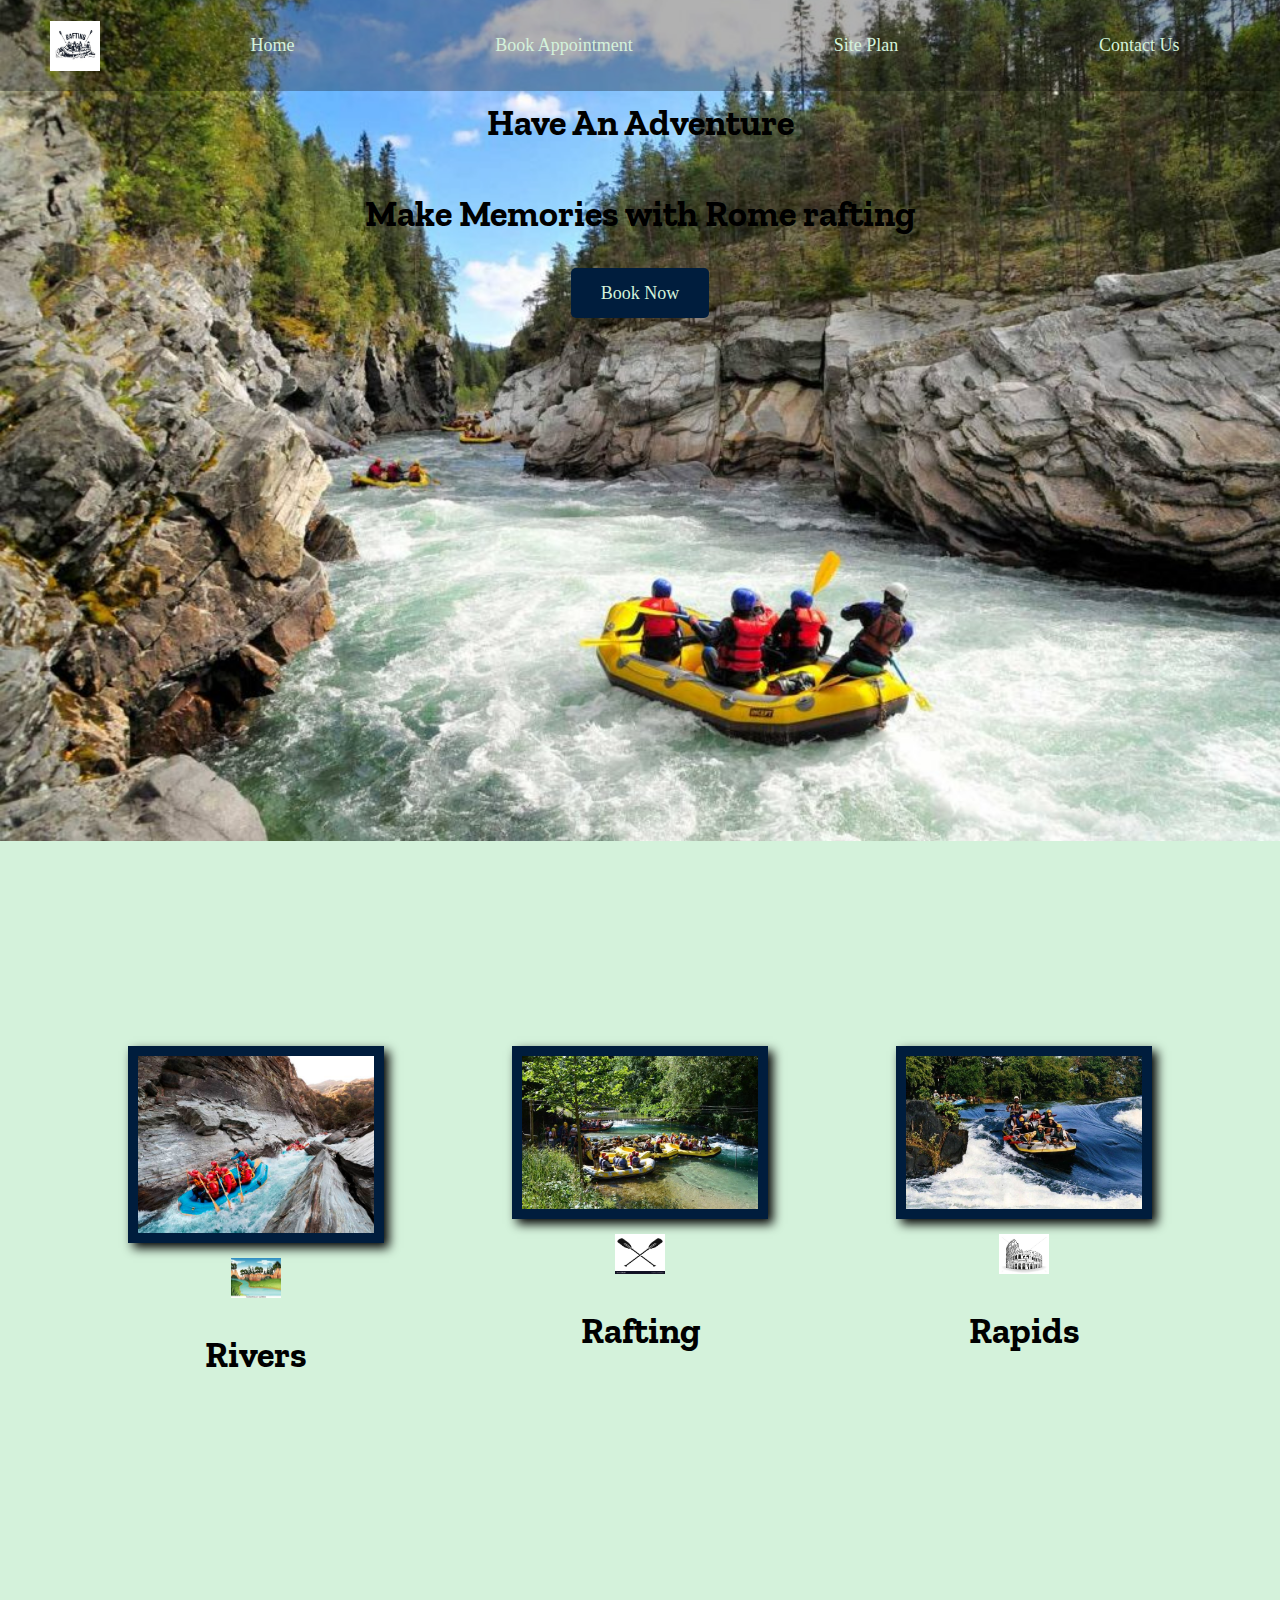
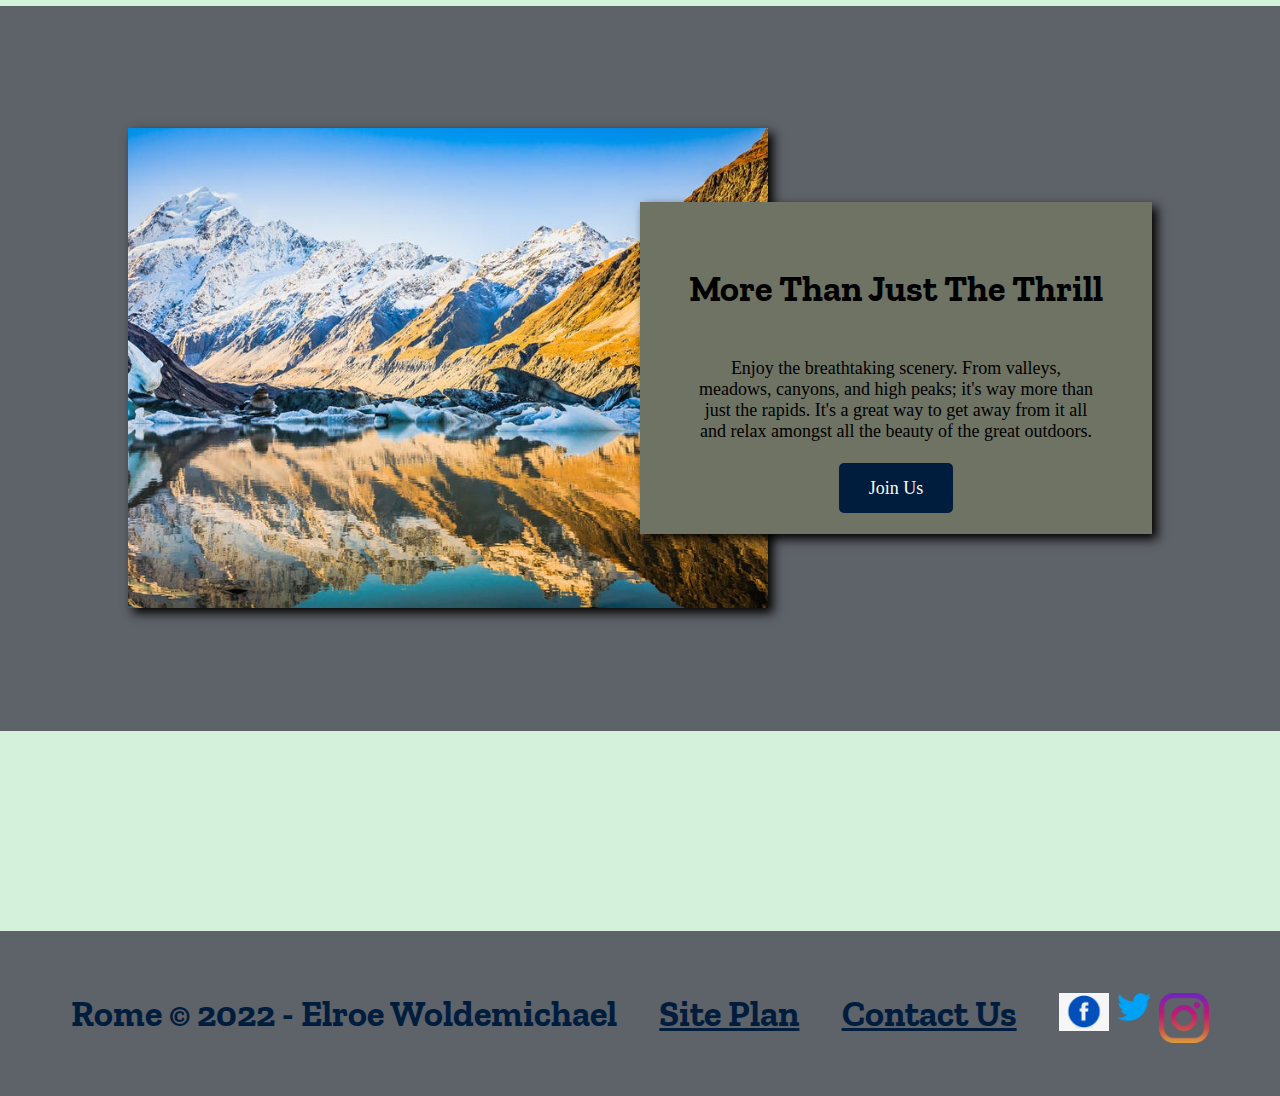
<file: wwr/index.html>
<!DOCTYPE html>
<html lang="en">
  <head>
    <meta charset="UTF-8" />
    <meta http-equiv="X-UA-Compatible" content="IE=edge" />
    <meta name="viewport" content="width=device-width, initial-scale=1.0" />
    <title>Rome</title>
    <link rel="stylesheet" href="styles/style.css" />
  </head>
  <body>
    <header>
      <a id="logo_link" href="index.html">
        <img class="logo" src="images/raftinglogo.png" alt="Rome Logo" />
      </a>
      <nav>
        <a href="index.html">Home</a>
        <a href="second.html">Book Appointment</a>
        <a href="site-plan-rafting.html">Site Plan</a>
        <a href="contactus.html">Contact Us</a>
      </nav>
    </header>
    <div id="hero">
      <div id="herobox">
        <img
          id="hero-img"
          src="images/hero1.png"
          alt="People enjoying white water rafting"
        />
      </div>
      <section id="hero-msg">
        <h1 class="home-title">Have An Adventure</h1>
        <h4>Make Memories with Rome rafting</h4>
        <div class="button-box">
          <a class="book" href="second.html">Book Now</a>
        </div>
      </section>
    </div>
    <main class="home-grid">
      <section class="rivers-card">
        <img
          class="card-img"
          src="images/Hero.png"
          alt="Rafting down a cliff"
        />
        <img class="icon" src="images/river.png" alt="river icon" />
        <h2>Rivers</h2>
      </section>
      <section class="camping-card">
        <img
          class="card-img"
          src="images/main.png"
          alt="Rafting in a peaceful rainforest"
        />
        <img class="icon" src="images/pad.png" alt="paddle icon" />
        <h2>Rafting</h2>
      </section>
      <section class="rapids-card">
        <img class="card-img" src="images/main1.png" alt="rafting boat" />
        <img class="icon" src="images/rome.png" alt="rome icon" />
        <h2>Rapids</h2>
      </section>
      <div id="background"></div>
      <img class="mountains" src="images/mountains.jpg" alt="Misty mountains" />
      <section class="msg">
        <h2>More Than Just The Thrill</h2>
        <p>
          Enjoy the breathtaking scenery. From valleys, meadows, canyons, and
          high peaks; it's way more than just the rapids. It's a great way to
          get away from it all and relax amongst all the beauty of the great
          outdoors.
        </p>
        <a class="join" href="rivers.html">Join Us</a>
      </section>
    </main>
    <footer>
      <h3>Rome &copy; 2022 - Elroe Woldemichael</h3>
      <h3><a href="site-plan-rafting.html">Site Plan</a></h3>
      <h3><a href="contactus.html">Contact Us</a></h3>
      <div class="social">
        <a href="https://facebook.com" target="_blank">
          <img src="images/facebook.png" alt="fb icon" />
        </a>
        <a href="https://twitter.com" target="_blank">
          <img src="images/twitter.png" alt="twitter icon" />
        </a>
        <a href="https://instagram.com" target="_blank">
          <img src="images/instagram.png" alt="instagram icon" />
        </a>
      </div>
    </footer>
  </body>
</html>
</file>
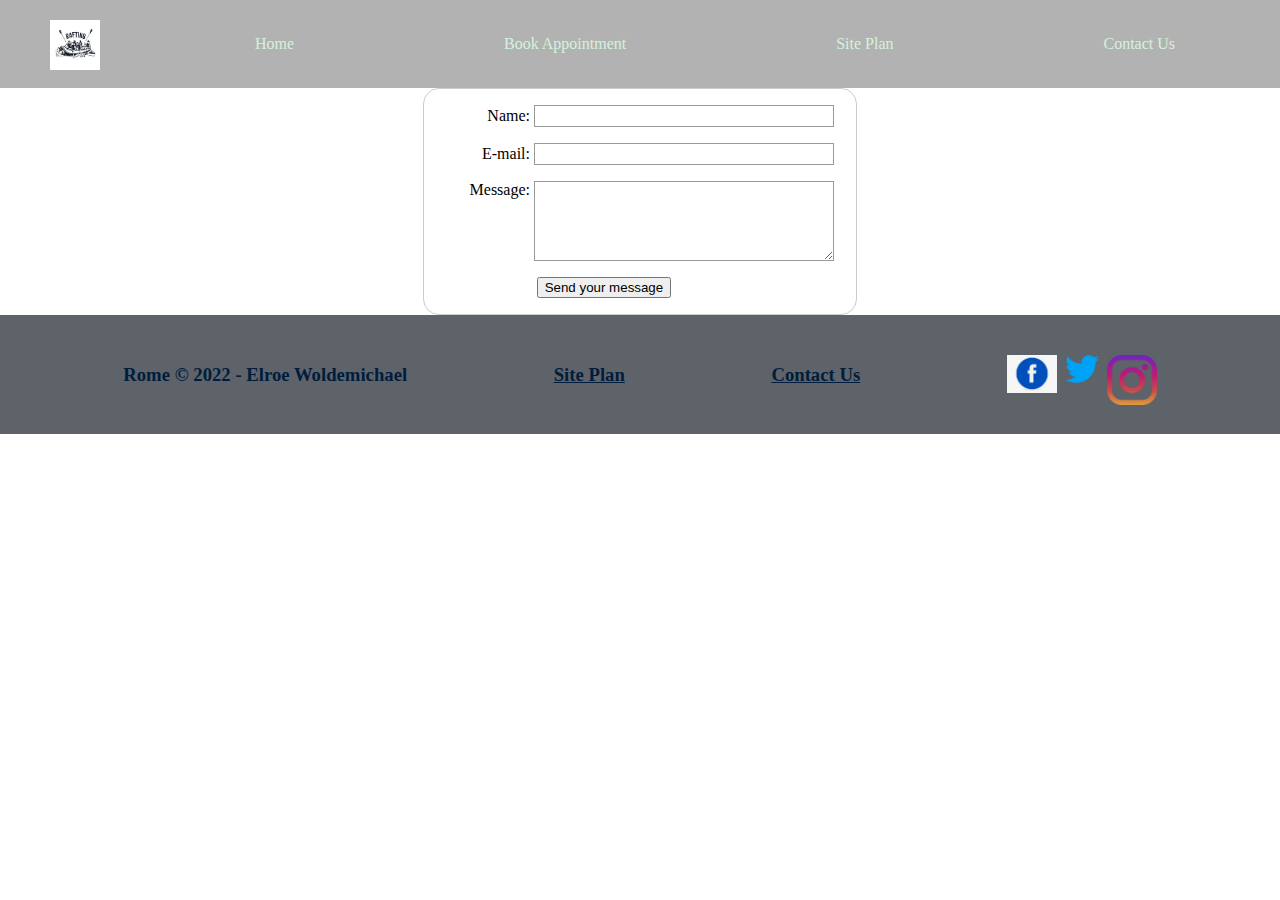
<file: wwr/contactus.html>
<!DOCTYPE html>
<html lang="en">
  <head>
    <meta charset="UTF-8" />
    <meta http-equiv="X-UA-Compatible" content="IE=edge" />
    <meta name="viewport" content="width=device-width, initial-scale=1.0" />
    <title>Contact Us</title>
    <link rel="stylesheet" href="styles/contact.css" />
  </head>
  <body>
    <header>
      <a id="logo_link" href="index.html">
        <img class="logo" src="images/raftinglogo.png" alt="Rome Logo" />
      </a>
      <nav>
        <a href="index.html">Home</a>
        <a href="second.html">Book Appointment</a>
        <a href="site-plan-rafting.html">Site Plan</a>
        <a href="contactus.html">Contact Us</a>
      </nav>
    </header>
    <main>
      <div id="feedback"></div>
      <form action="/my-handling-form-page" method="post">
        <ul>
          <li>
            <label for="name">Name:</label>
            <input type="text" id="name" name="user_name" />
          </li>
          <li>
            <label for="mail">E-mail:</label>
            <input type="email" id="mail" name="user_email" />
          </li>
          <li>
            <label for="msg">Message:</label>
            <textarea id="msg" name="user_message"></textarea>
          </li>

          <li class="button">
            <button type="submit">Send your message</button>
          </li>
        </ul>
      </form>
    </main>
    <footer>
      <h3>Rome &copy; 2022 - Elroe Woldemichael</h3>
      <h3><a href="site-plan-rafting.html">Site Plan</a></h3>
      <h3><a href="contactus.html">Contact Us</a></h3>
      <div class="social">
        <a href="https://facebook.com" target="_blank">
          <img src="images/facebook.png" alt="fb icon" />
        </a>
        <a href="https://twitter.com" target="_blank">
          <img src="images/twitter.png" alt="twitter icon" />
        </a>
        <a href="https://instagram.com" target="_blank">
          <img src="images/instagram.png" alt="instagram icon" />
        </a>
      </div>
    </footer>
    <script>
      // get the feedback div element so we can do something with it.
      const feedbackElement = document.getElementById("feedback");
      // get the form so we can read what was entered in it.
      const formElement = document.forms[0];
      // add a 'listener' to wait for a submission of our form. When that happens run the code below.
      formElement.addEventListener("submit", function (e) {
        // stop the form from doing the default action.
        e.preventDefault();
        // set the contents of our feedback element to a message letting the user know the form was submitted successfully. Notice that we pull the name that was entered in the form to personalize the message!
        feedbackElement.innerHTML =
          "Hello " +
          formElement.user_name.value +
          "! Thank you for your message. We will get back with you as soon as possible!";
        // make the feedback element visible.
        feedbackElement.style.display = "block";
        // add a class to move everything down so our message doesn't cover it.
        document.body.classList.toggle("moveDown");
      });
    </script>
  </body>
</html>
</file>
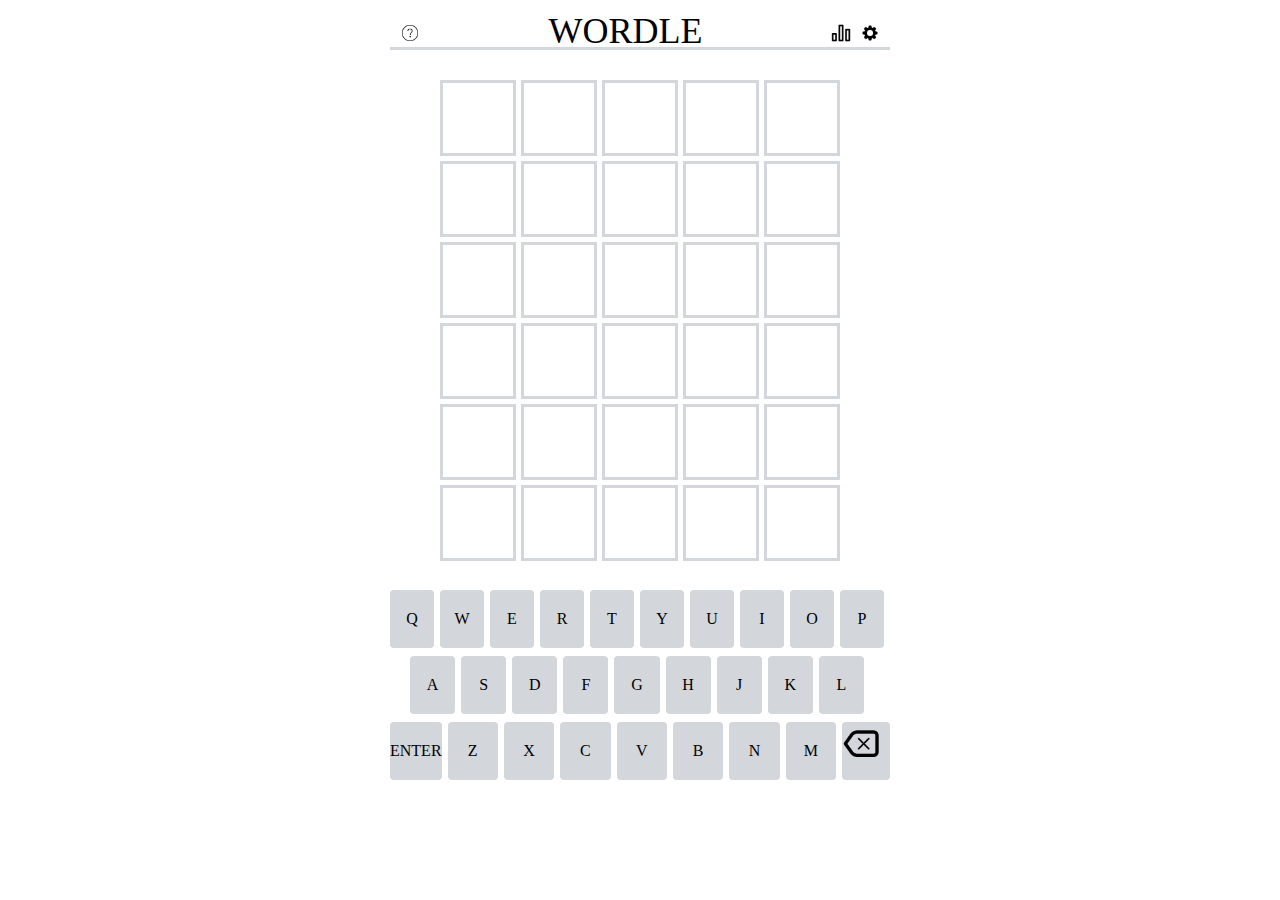
<file: wwr/extra.html>
<!DOCTYPE html>
<html lang="en">
  <head>
    <meta charset="UTF-8" />
    <meta http-equiv="X-UA-Compatible" content="IE=edge" />
    <meta name="viewport" content="width=device-width, initial-scale=1.0" />
    <title>Document</title>
    <link rel="stylesheet" href="extra.css" />
  </head>
  <body>
    <header>
      <div class="title">
        <div>
          <img src="help.png" width="20px" />
        </div>
        <div class="word"> WORDLE</div>
        <div>
          <img src="chart.png" width="20px" />
          <img src="gear.png" width="20px" />
        </div>
      </div>
    </header>   
    <main>
    <div id="bordercont">
      <div class="border">
        <div class="box"></div>
        <div class="box"></div>
        <div class="box"></div>
        <div class="box"></div>
        <div class="box"></div>
        <div class="box"></div>
        <div class="box"></div>
        <div class="box"></div>
        <div class="box"></div>
        <div class="box"></div>
        <div class="box"></div>
        <div class="box"></div>
        <div class="box"></div>
        <div class="box"></div>
        <div class="box"></div>
        <div class="box"></div>
        <div class="box"></div>
        <div class="box"></div>
        <div class="box"></div>
        <div class="box"></div>
        <div class="box"></div>
        <div class="box"></div>
        <div class="box"></div>
        <div class="box"></div>
        <div class="box"></div>
        <div class="box"></div>
        <div class="box"></div>
        <div class="box"></div>
        <div class="box"></div>
        <div class="box"></div>
      </div>
    </div>
      <div id="keyboard">
        <div class="keyrow">
          <div class="key">Q</div>
          <div class="key">W</div>
          <div class="key">E</div>
          <div class="key">R</div>
          <div class="key">T</div>
          <div class="key">Y</div>
          <div class="key">U</div>
          <div class="key">I</div>
          <div class="key">O</div>
          <div class="key">P</div>
        </div>
        <div class="keyrow half">
          <div class="short"></div>
          <div class="key">A</div>
          <div class="key">S</div>
          <div class="key">D</div>
          <div class="key">F</div>
          <div class="key">G</div>
          <div class="key">H</div>
          <div class="key">J</div>
          <div class="key">K</div>
          <div class="key">L</div>
          <div class="short"></div>
        </div>
        <div class="keyrow">
          <div class="key">ENTER</div>
          <div class="key">Z</div>
          <div class="key">X</div>
          <div class="key">C</div>
          <div class="key">V</div>
          <div class="key">B</div>
          <div class="key">N</div>
          <div class="key">M</div>
          <div class="backspace">
              <img src="backspace.png" width="40px" />
          </div>
        </div>
        </div>
      </div>
    </main>
  </body>
</html>
</file>
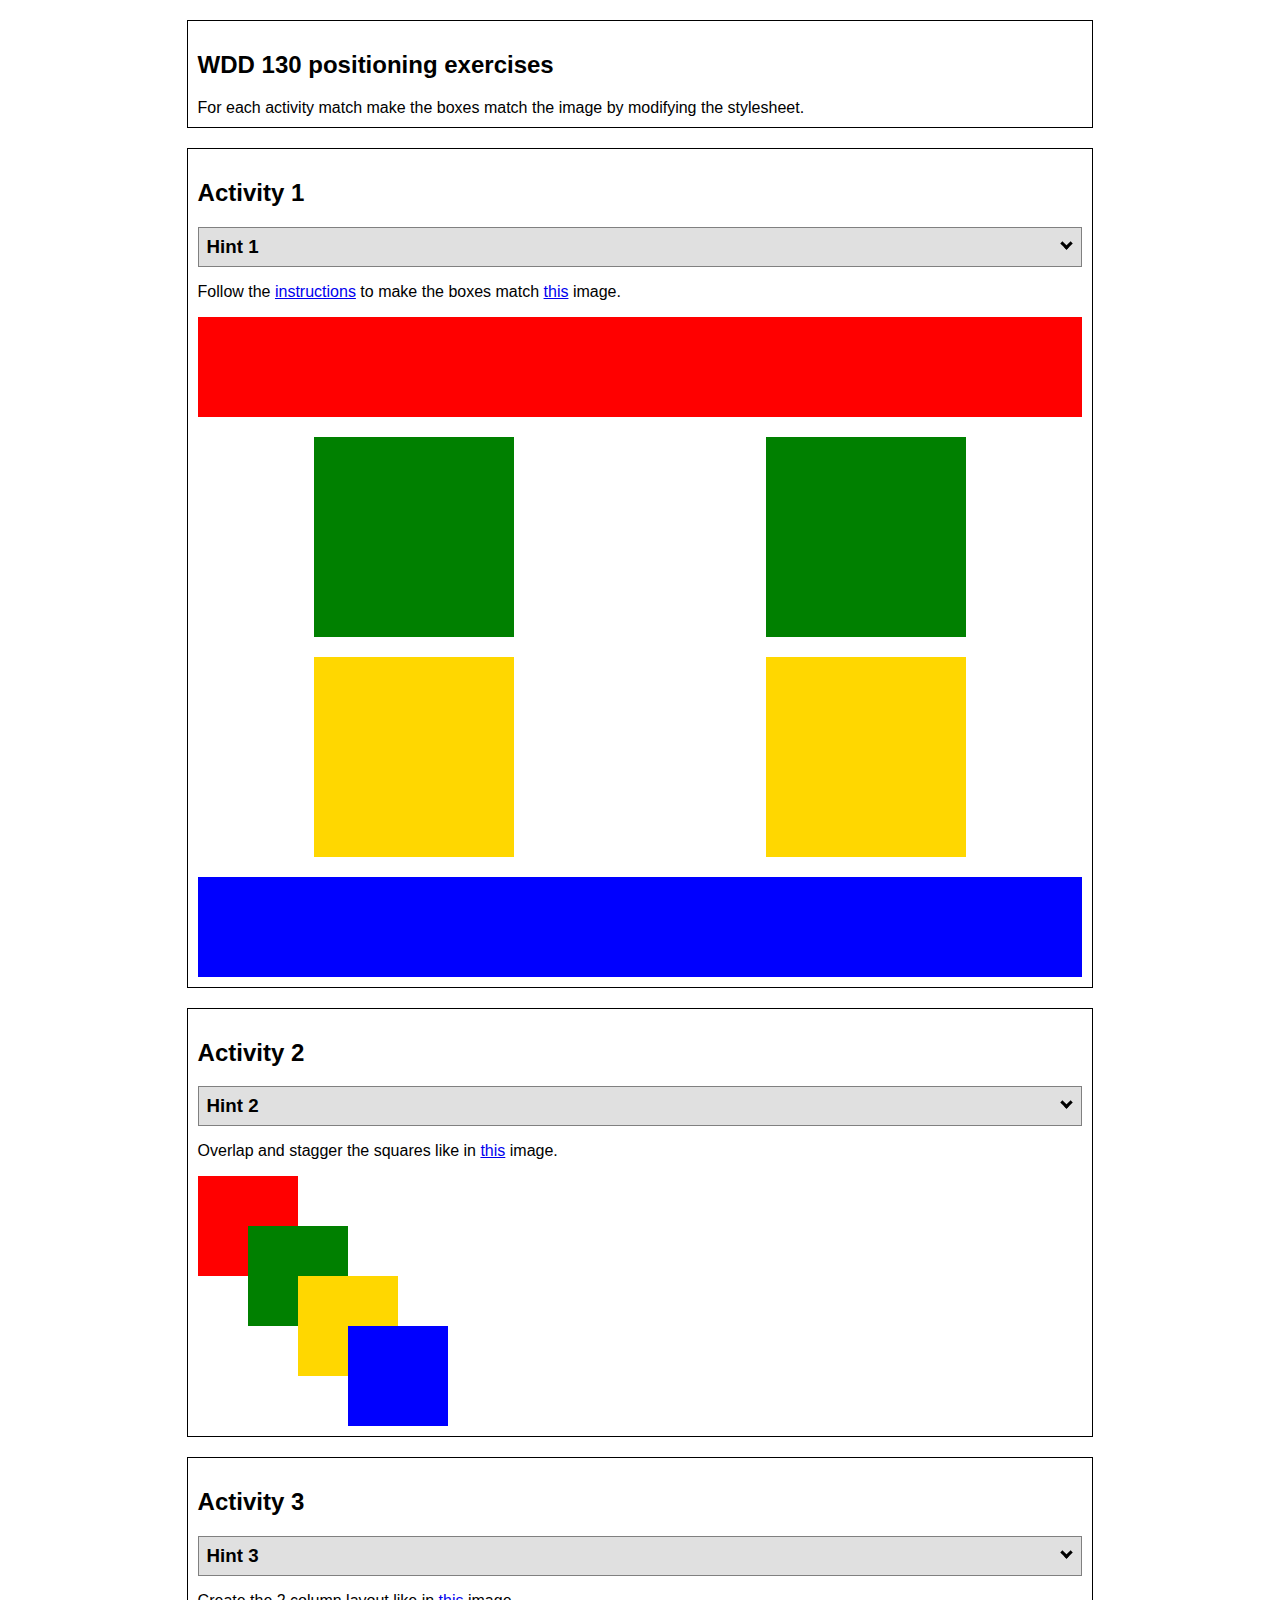
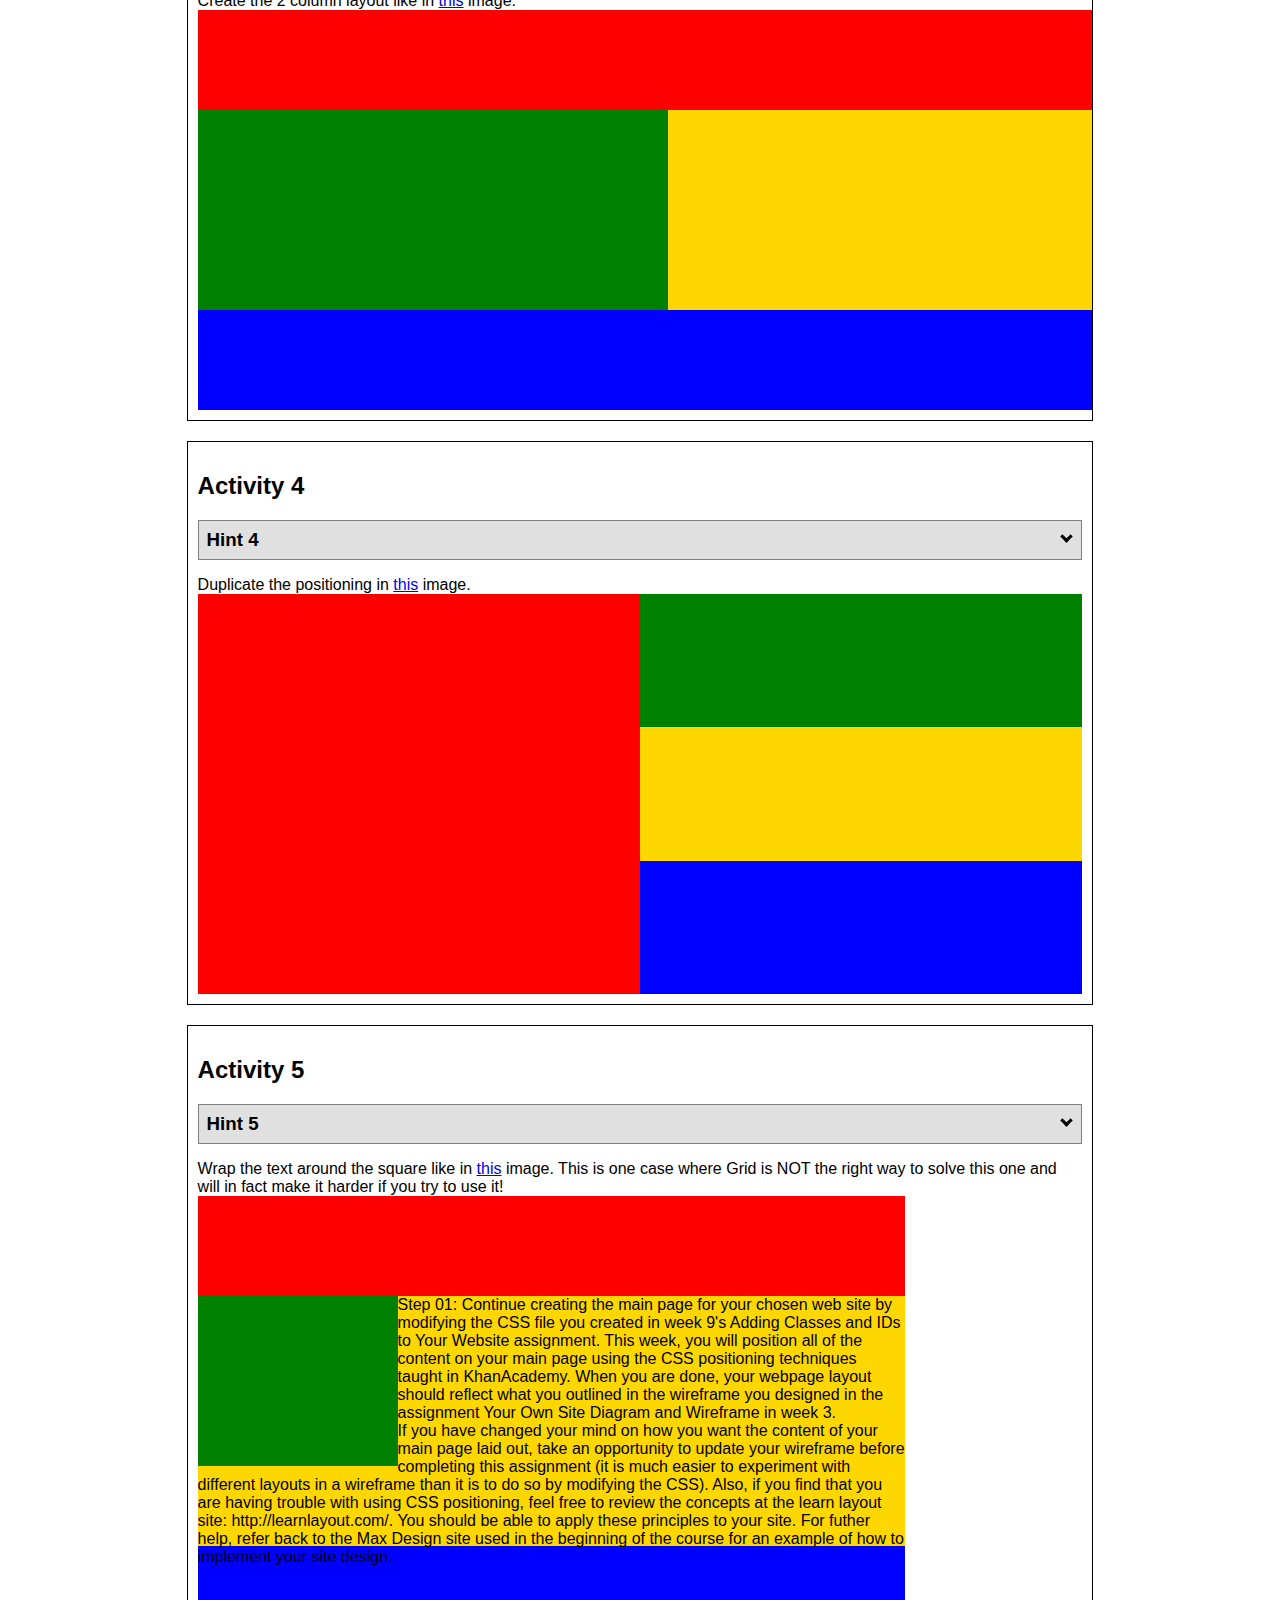
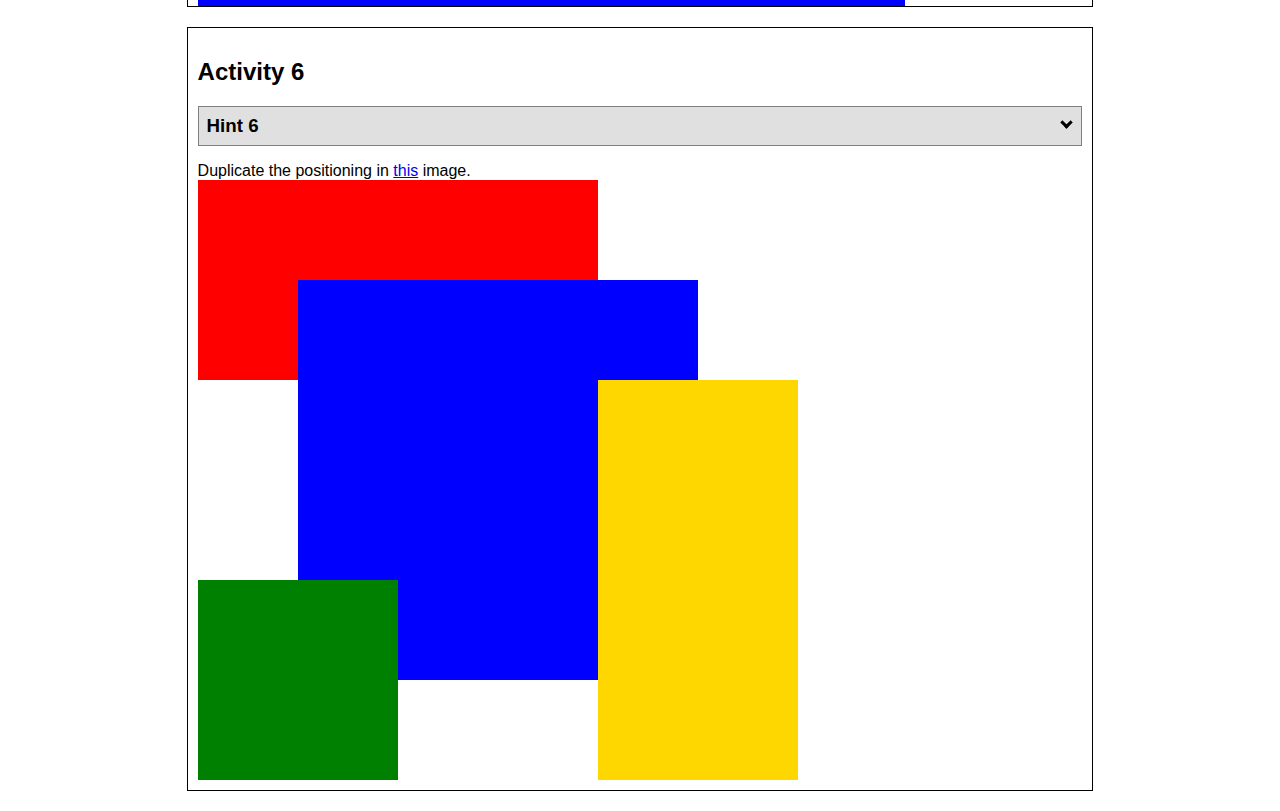
<file: wwr/positioning.html>
<!DOCTYPE html>
<html lang="en">
  <head>
    <!-- HTML - Name: positioning.html -->
    <title>Positioning Activity</title>
    <link rel="stylesheet" type="text/css" href="positionstyles.css" />
  </head>
  <body>
    <div class="activity">
      <h2>WDD 130 positioning exercises</h2>
      For each activity match make the boxes match the image by modifying the
      stylesheet.
    </div>
    <div class="activity">
      <h2>Activity 1</h2>
      <section class="hint">
        <input type="checkbox" /><i></i>
        <h3>Hint 1</h3>
        <div>
          <p>
            Check out the
            <a
              href="https://byui-wdd.github.io/wdd130/activities/w06-css-positioning.html"
              target="_blank"
              >activity instructions</a
            >
            in Ilearn!
          </p>
        </div>
      </section>
      <p>
        Follow the
        <a
          href="https://byui-wdd.github.io/wdd130/activities/w06-css-positioning.html"
          target="_blank"
          >instructions</a
        >
        to make the boxes match
        <a
          href="https://byui-wdd.github.io/wdd130/images/example1.png"
          target="_blank"
          >this</a
        >
        image.
      </p>
      <div class="content1">
        <div class="red1"></div>
        <div class="green1"></div>
        <div class="green1"></div>
        <div class="yellow1"></div>
        <div class="yellow1"></div>
        <div class="blue1"></div>
      </div>
    </div>
    <div class="activity">
      <h2>Activity 2</h2>
      <section class="hint">
        <input type="checkbox" />
        <h3>Hint 2</h3>
        <i></i>
        <div>
          <p>
            Remember that the best way to shift elements around slightly on the
            page is with Margins. You could also use Grid. Either would work for
            this. If you choose margin, you can use a <em>negative</em> margin.
            (ie margin-top: -20px;)
          </p>
          <h4>Properties used:</h4>
          <ul>
            <li>margin-top, margin-left</li>
            <li>...or...</li>
            <li>grid-template-columns: 50px 50px 50px 50px 50px</li>
          </ul>
        </div>
      </section>
      <p>
        Overlap and stagger the squares like in
        <a
          href="https://byui-wdd.github.io/wdd130/images/example2.png"
          target="_blank"
          >this</a
        >
        image.
      </p>
      <div class="content2">
        <div class="red2"></div>
        <div class="green2"></div>
        <div class="yellow2"></div>
        <div class="blue2"></div>
      </div>
    </div>
    <div class="activity">
      <h2>Activity 3</h2>
      <section class="hint">
        <input type="checkbox" />
        <h3>Hint 3</h3>
        <i></i>
        <div>
          <p>
            This one is going to be best solved with CSS Grid. Remember to make
            the boxes the right width first...then start moving them around.
          </p>
          <h4>Properties used:</h4>
          <ul>
            <li>display:grid;</li>
            <li>grid-template-columns:</li>
            <li>grid-column-gap:</li>
            <li>grid-column:</li>
          </ul>
        </div>
      </section>
      Create the 2 column layout like in
      <a
        href="https://byui-wdd.github.io/wdd130/images/example3.png"
        target="_blank"
        >this</a
      >
      image.
      <div class="content3">
        <div class="red3"></div>
        <div class="green3"></div>
        <div class="yellow3"></div>
        <div class="blue3"></div>
      </div>
    </div>
    <div class="activity">
      <h2>Activity 4</h2>
      <section class="hint">
        <input type="checkbox" />
        <h3>Hint 4</h3>
        <i></i>
        <div>
          <p>
            For the others we have been primarily concerned with width. For this
            one you will need to adjust height as well.
          </p>
          <h4>Properties used:</h4>
          <ul>
            <li>display:grid;</li>
            <li>grid-template-columns:</li>
            <li>grid-row:</li>
          </ul>
        </div>
      </section>
      Duplicate the positioning in
      <a
        href="https://byui-wdd.github.io/wdd130/images/example4.png"
        target="_blank"
        >this</a
      >
      image.
      <div class="content4">
        <div class="red4"></div>
        <div class="green4"></div>
        <div class="yellow4"></div>
        <div class="blue4"></div>
      </div>
    </div>

    <div class="activity">
      <h2>Activity 5</h2>
      <section class="hint">
        <input type="checkbox" />
        <h3>Hint 5</h3>
        <i></i>
        <div>
          <p>
            Grid is <strong>not</strong> the right way to do this. In fact there
            is only one way to really do that...and that is with float. Remember
            that we float the thing we want the text to wrap around. Also
            remember to start by making all the shapes the right size and shape.
          </p>
          <h4>Properties used:</h4>
          <ul>
            <li>float: left;</li>
          </ul>
        </div>
      </section>
      Wrap the text around the square like in
      <a
        href="https://byui-wdd.github.io/wdd130/images/example5.png"
        target="_blank"
        >this</a
      >
      image. This is one case where Grid is NOT the right way to solve this one
      and will in fact make it harder if you try to use it!
      <div class="content5">
        <div class="red5"></div>
        <div class="green5"></div>
        <div class="yellow5">
          Step 01: Continue creating the main page for your chosen web site by
          modifying the CSS file you created in week 9's Adding Classes and IDs
          to Your Website assignment. This week, you will position all of the
          content on your main page using the CSS positioning techniques taught
          in KhanAcademy. When you are done, your webpage layout should reflect
          what you outlined in the wireframe you designed in the assignment Your
          Own Site Diagram and Wireframe in week 3. <br />
          If you have changed your mind on how you want the content of your main
          page laid out, take an opportunity to update your wireframe before
          completing this assignment (it is much easier to experiment with
          different layouts in a wireframe than it is to do so by modifying the
          CSS). Also, if you find that you are having trouble with using CSS
          positioning, feel free to review the concepts at the learn layout
          site: http://learnlayout.com/. You should be able to apply these
          principles to your site. For futher help, refer back to the Max Design
          site used in the beginning of the course for an example of how to
          implement your site design.
        </div>
        <div class="blue5"></div>
      </div>
    </div>
    <div class="activity">
      <h2>Activity 6</h2>
      <section class="hint">
        <input type="checkbox" />
        <h3>Hint 6</h3>
        <i></i>
        <div>
          <p>
            This one is all about visualizing the grid behind the layout. If you
            are having a hard time doing that first: all the sizes are even
            multiples of 100, and second here is another example with the lines
            drawn:
            <a
              href="https://byui-wdd.github.io/wdd130/images/example6-hint.png"
              target="_blank"
              >example 6 with lines</a
            >. For this one you will find it easiest if you use px for the
            column width. You can also use <kbd>z-index</kbd> to control the
            element layering.
          </p>
          <h4>Properties used:</h4>
          <ul>
            <li>display:grid;</li>
            <li>grid-template-columns:</li>
            <li>grid-column:</li>
            <li>grid-row:</li>
            <li>
              <a
                href="https://www.w3schools.com/cssref/pr_pos_z-index.asp"
                target="_blank"
                >z-index:</a
              >
            </li>
          </ul>
        </div>
      </section>
      Duplicate the positioning in
      <a
        href="https://byui-wdd.github.io/wdd130/images/example6.png"
        target="_blank"
        >this</a
      >
      image.
      <div class="content6">
        <div class="red6"></div>
        <div class="green6"></div>
        <div class="yellow6"></div>
        <div class="blue6"></div>
      </div>
    </div>
  </body>
</html>
</file>
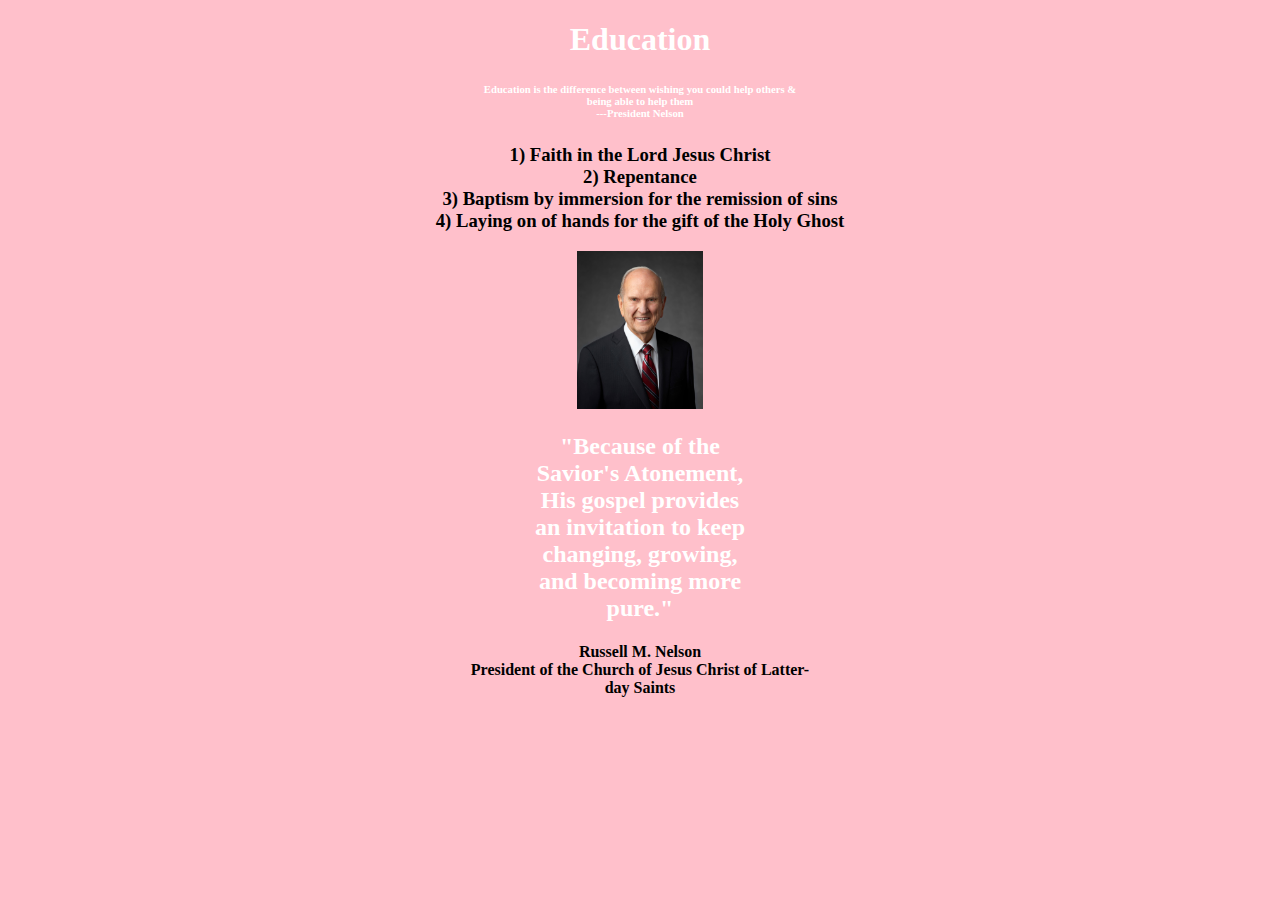
<file: wwr/russell.html>
<!DOCTYPE html>
<html lang="en">
  <head>
    <meta charset="UTF-8" />
    <meta http-equiv="X-UA-Compatible" content="IE=edge" />
    <meta name="viewport" content="width=device-width, initial-scale=1.0" />
    <title>Document</title>
    <link rel="stylesheet" href="russell.css" />
  </head>
  <body width: 600px>
    <h1>Education</h1>
    <h6>
      Education is the difference between wishing you could help others &<br />
      being able to help them <br />---President Nelson
    </h6>
    <h3>
      1) Faith in the Lord Jesus Christ <br />2) Repentance <br />3) Baptism by
      immersion for the remission of sins <br />4) Laying on of hands for the
      gift of the Holy Ghost
    </h3>
    <img src="images/Russell.png" width="10%" />
    <h2>
      "Because of the <br />Savior's Atonement,<br />
      His gospel provides <br />an invitation to keep<br />
      changing, growing, <br />and becoming more<br />
      pure."
    </h2>
    <h4>
      Russell M. Nelson<br />
      President of the Church of Jesus Christ of Latter-<br />day Saints
    </h4>
  </body>
</html>
</file>
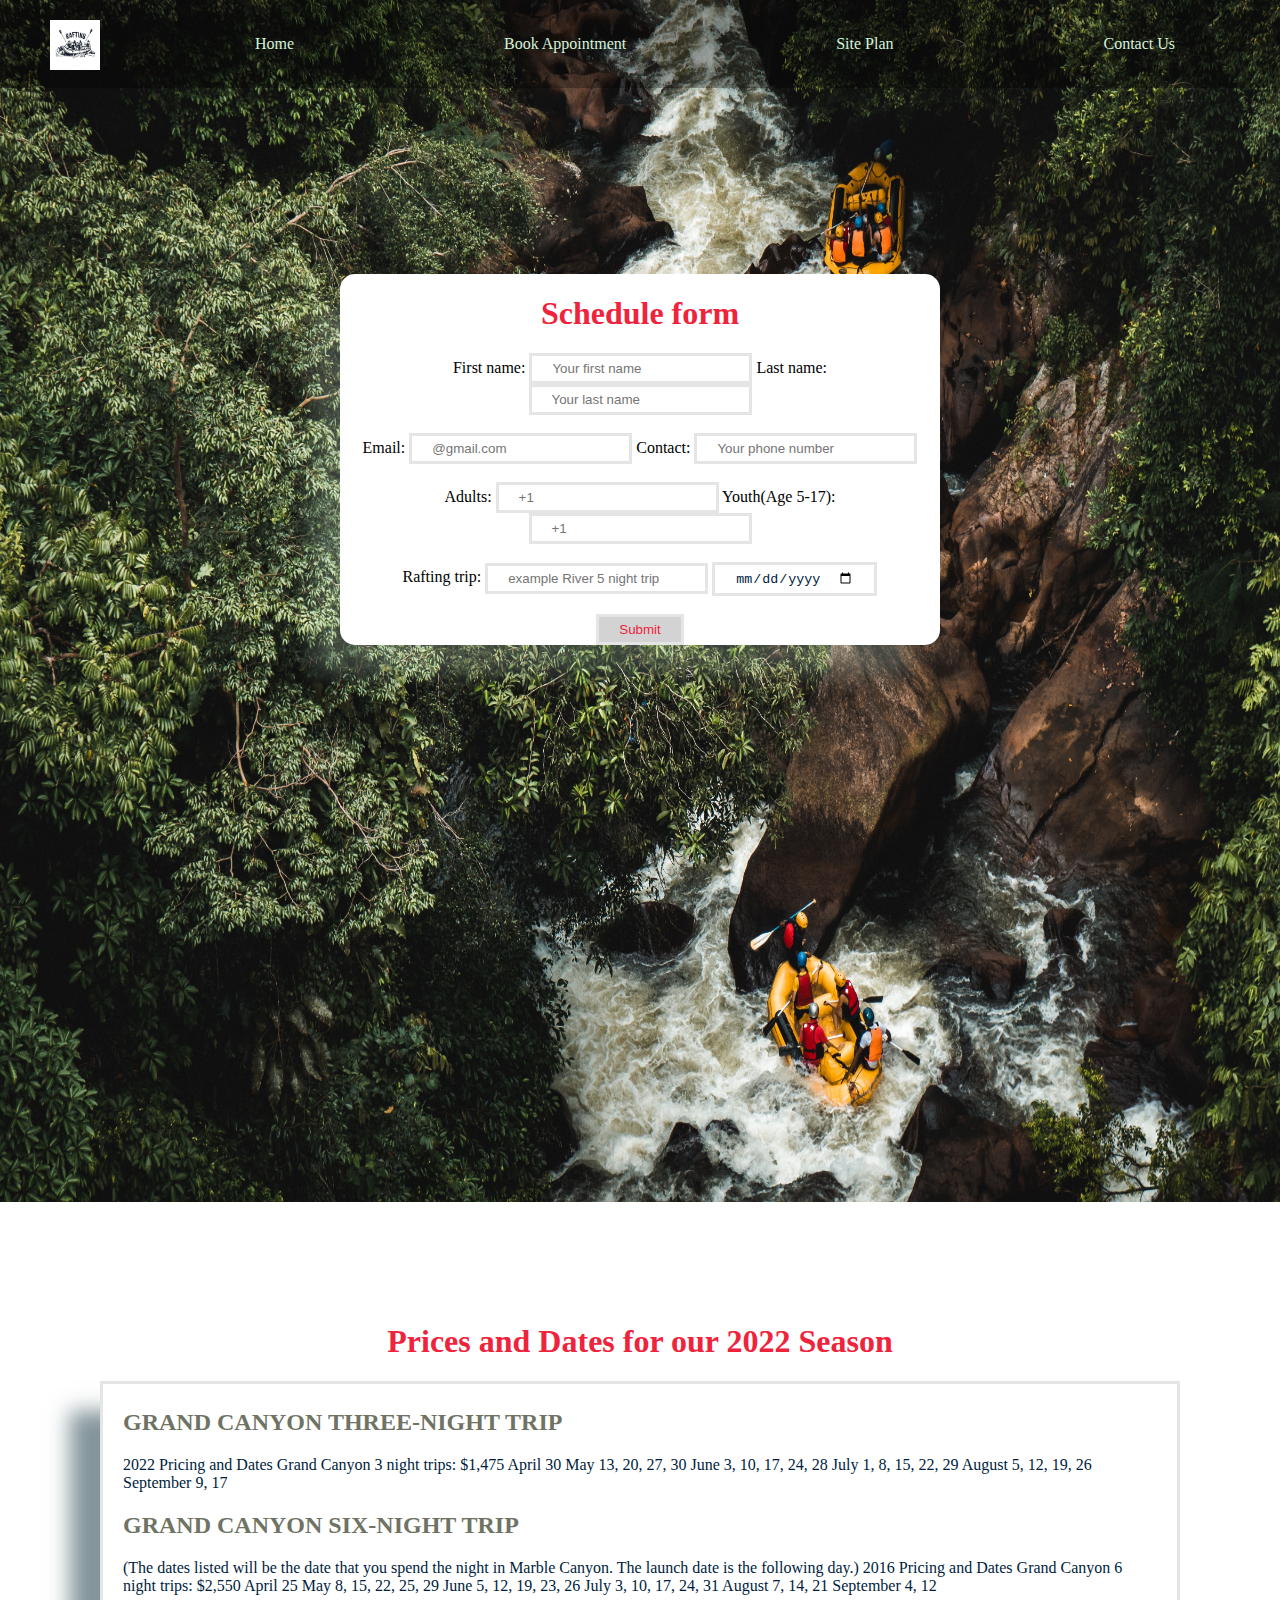
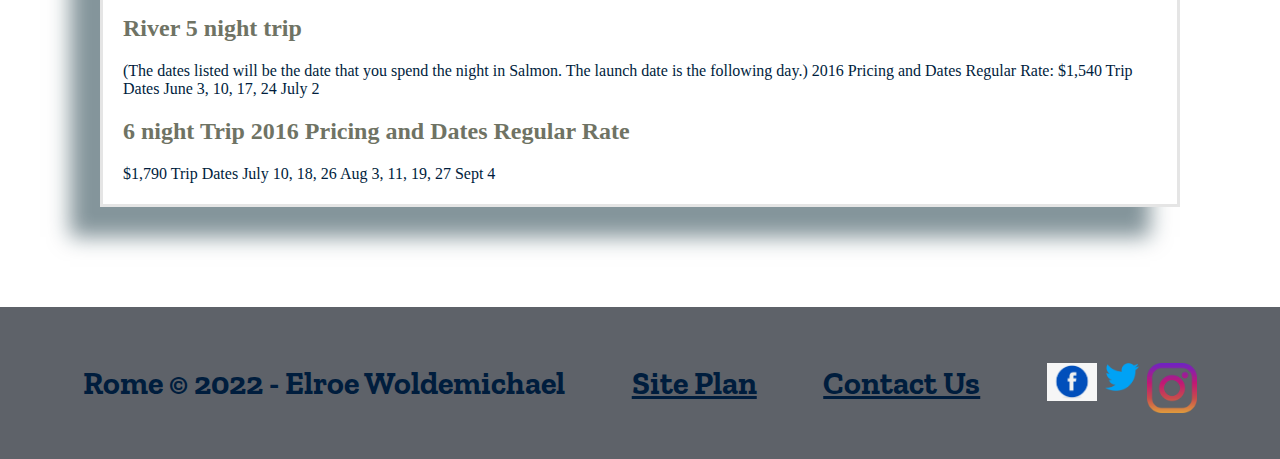
<file: wwr/second.html>
<!DOCTYPE html>
<html lang="en">
  <head>
    <meta charset="UTF-8" />
    <meta http-equiv="X-UA-Compatible" content="IE=edge" />
    <meta name="viewport" content="width=device-width, initial-scale=1.0" />
    <title>Rome</title>
    <link rel="stylesheet" href="styles/second.css" />
  </head>
  <body>
    <header>
      <a id="logo_link" href="index.html">
        <img class="logo" src="images/raftinglogo.png" alt="Rome Logo" />
      </a>
      <nav>
        <a href="index.html">Home</a>
        <a href="second.html">Book Appointment</a>
        <a href="site-plan-rafting.html">Site Plan</a>
        <a href="contactus.html">Contact Us</a>
      </nav>
    </header>
    <div id="content">
      <div id="hero">
        <div id="herobox">
          <img
            id="frontimg"
            src="images/newraft.jpg"
            alt="People enjoying rafting"
          />
        </div>
      </div>
      <div class="schedule">
        <div id="background">
          <h1>Schedule form</h1>

          <form id="info" action="index.html">
            <label class="letter">First name:</label>
            <input
              type="text"
              placeholder="Your first name"
              class="box"
              name="fname"
            />
            <label class="letter">Last name:</label>
            <input
              type="text"
              class="box"
              placeholder="Your last name"
              name="lname"
            /><br /><br />
            <label class="letter">Email:</label>
            <input
              type="text"
              class="box"
              placeholder="@gmail.com"
              name="email"
            />
            <label class="letter">Contact:</label>
            <input
              type="tel"
              class="box"
              placeholder="Your phone number"
              name="number"
            /><br /><br />
            <label class="letter">Adults:</label>
            <input type="number" class="box" placeholder="+1" name="adults" />
            <label class="letter">Youth(Age 5-17):</label>
            <input
              type="number"
              class="box"
              placeholder="+1"
              name="child"
            /><br /><br />
            <label class="letter"></label>
            <label class="letter">Rafting trip:</label>
            <input
              type="text"
              class="box"
              placeholder="example River 5 night trip"
              name="trip"
            />
            <input type="date" class="box" name="date" />
            <br /><br />
            <input type="submit" class="button" value="Submit" />
          </form>
        </div>
      </div>
    </div>
    <div id="note">
      <h1>Prices and Dates for our 2022 Season</h1>
      <div class="detail">
        <h2>GRAND CANYON THREE-NIGHT TRIP</h2>
        <p>
          2022 Pricing and Dates Grand Canyon 3 night trips: $1,475 April 30 May
          13, 20, 27, 30 June 3, 10, 17, 24, 28 July 1, 8, 15, 22, 29 August 5,
          12, 19, 26 September 9, 17
        </p>
        <h2>GRAND CANYON SIX-NIGHT TRIP</h2>
        <p>
          (The dates listed will be the date that you spend the night in Marble
          Canyon. The launch date is the following day.) 2016 Pricing and Dates
          Grand Canyon 6 night trips: $2,550 April 25 May 8, 15, 22, 25, 29 June
          5, 12, 19, 23, 26 July 3, 10, 17, 24, 31 August 7, 14, 21 September 4,
          12
        </p>
        <h2>River 5 night trip</h2>
        <p>
          (The dates listed will be the date that you spend the night in Salmon.
          The launch date is the following day.) 2016 Pricing and Dates Regular
          Rate: $1,540 Trip Dates June 3, 10, 17, 24 July 2
        </p>
        <h2>6 night Trip 2016 Pricing and Dates Regular Rate</h2>
        <p>$1,790 Trip Dates July 10, 18, 26 Aug 3, 11, 19, 27 Sept 4</p>
      </div>
    </div>
    <footer>
      <h3>Rome &copy; 2022 - Elroe Woldemichael</h3>
      <h3><a href="site-plan-rafting.html">Site Plan</a></h3>
      <h3><a href="contactus.html">Contact Us</a></h3>
      <div class="social">
        <a href="https://facebook.com" target="_blank">
          <img src="images/facebook.png" alt="fb icon" />
        </a>
        <a href="https://twitter.com" target="_blank">
          <img src="images/twitter.png" alt="twitter icon" />
        </a>
        <a href="https://instagram.com" target="_blank">
          <img src="images/instagram.png" alt="instagram icon" />
        </a>
      </div>
    </footer>
  </body>
</html>
</file>
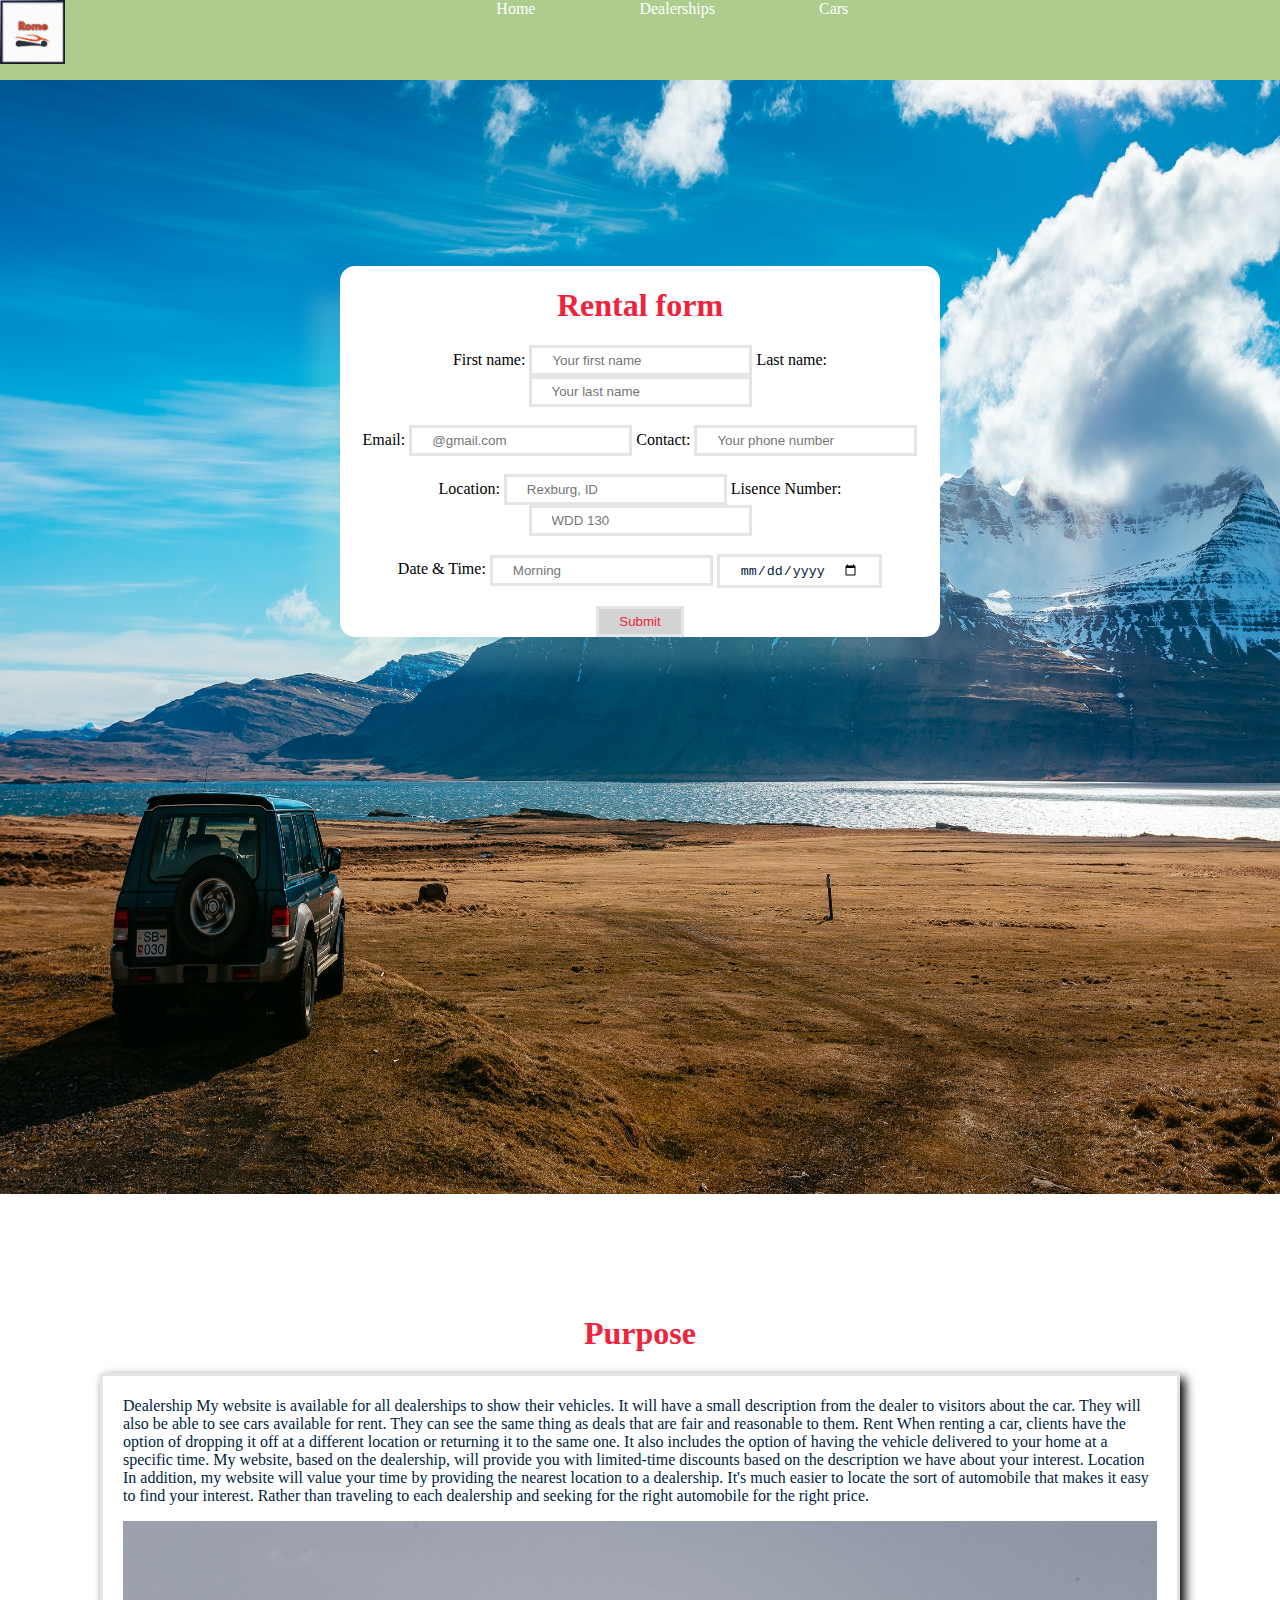
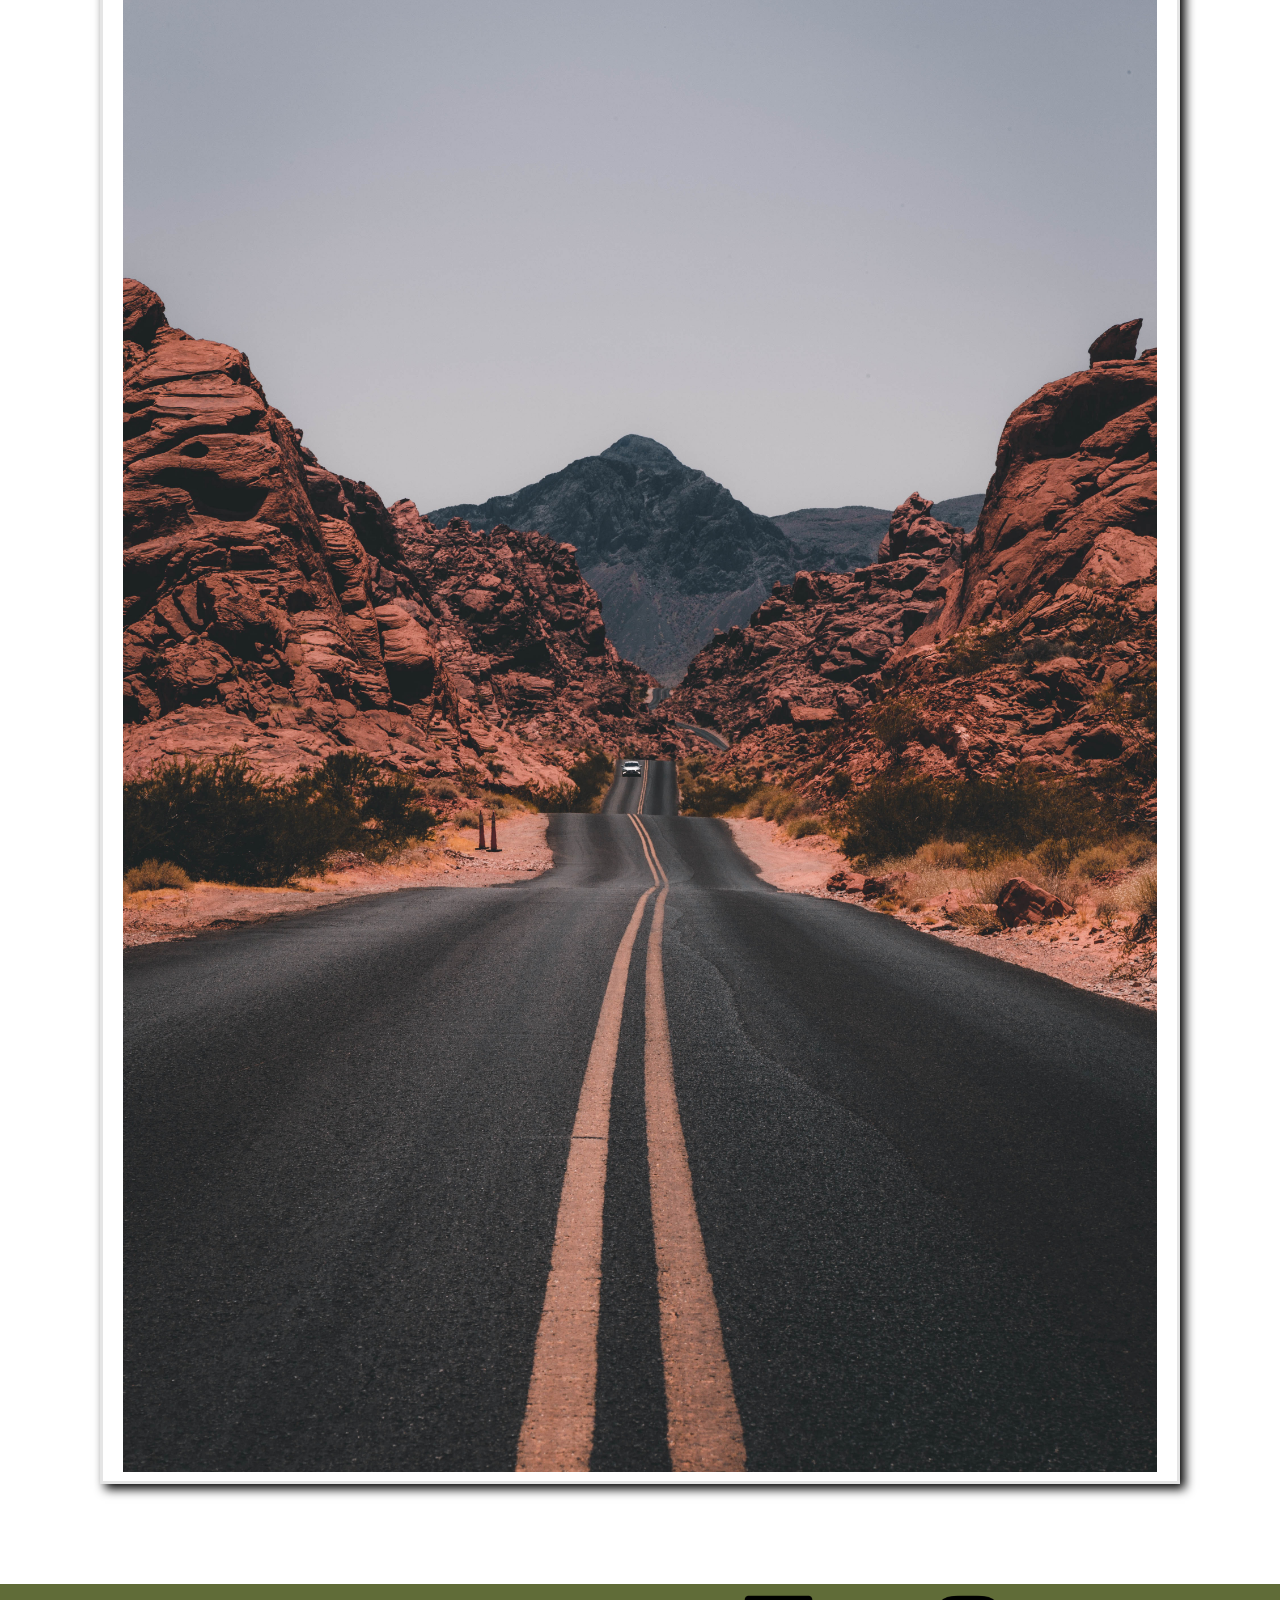
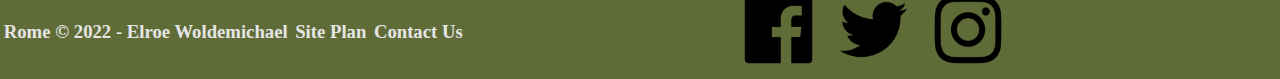
<file: wwr/mysite/lastlast.html>
<!DOCTYPE html>
<html lang="en">
  <head>
    <meta charset="UTF-8" />
    <meta http-equiv="X-UA-Compatible" content="IE=edge" />
    <meta name="viewport" content="width=device-width, initial-scale=1.0" />
    <title>Rome</title>
    <link rel="stylesheet" href="lastlast.css" />
  </head>
  <body>
    <header>
      <a id="logo_link" href="index.html">
        <img class="logo" src="romelogo.jpg" alt="Rome Logo" />
      </a>
      <div class="inner">
        <nav>
          <a href="subpage.html">Home</a>
          <a href="lastpage.html">Dealerships</a>
          <a href="index.html">Cars</a>
          <!-- <a href="site-plan.html">Site Plan</a> -->
        </nav>
      </div>
    </header>
    <div id="content">
      <div id="hero">
        <div id="herobox">
          <img id="frontimg" src="Rental.jpg" alt="People enjoying rafting" />
        </div>
      </div>
      <div class="schedule">
        <div id="background">
          <h1>Rental form</h1>

          <form id="info" action="index.html">
            <label class="letter">First name:</label>
            <input
              type="text"
              placeholder="Your first name"
              class="box"
              name="fname"
            />
            <label class="letter">Last name:</label>
            <input
              type="text"
              class="box"
              placeholder="Your last name"
              name="lname"
            /><br /><br />
            <label class="letter">Email:</label>
            <input
              type="text"
              class="box"
              placeholder="@gmail.com"
              name="email"
            />
            <label class="letter">Contact:</label>
            <input
              type="tel"
              class="box"
              placeholder="Your phone number"
              name="number"
            /><br /><br />
            <label class="letter">Location:</label>
            <input
              type="text"
              class="box"
              placeholder="Rexburg, ID"
              name="adults"
            />
            <label class="letter">Lisence Number:</label>
            <input
              type="number"
              class="box"
              placeholder="WDD 130"
              name="child"
            /><br /><br />
            <label class="letter"></label>
            <label class="letter">Date & Time:</label>
            <input type="text" class="box" placeholder="Morning" name="trip" />
            <input type="date" class="box" name="date" />
            <br /><br />
            <input type="submit" class="button" value="Submit" />
          </form>
        </div>
      </div>
    </div>

    <div id="note">
      <h1>Purpose</h1>
      <div class="detail">
        <p>
          Dealership My website is available for all dealerships to show their
          vehicles. It will have a small description from the dealer to visitors
          about the car. They will also be able to see cars available for rent.
          They can see the same thing as deals that are fair and reasonable to
          them. Rent When renting a car, clients have the option of dropping it
          off at a different location or returning it to the same one. It also
          includes the option of having the vehicle delivered to your home at a
          specific time. My website, based on the dealership, will provide you
          with limited-time discounts based on the description we have about
          your interest. Location In addition, my website will value your time
          by providing the nearest location to a dealership. It's much easier to
          locate the sort of automobile that makes it easy to find your
          interest. Rather than traveling to each dealership and seeking for the
          right automobile for the right price.
        </p>
        <img src="road.jpg" alt="road image" />
      </div>
    </div>

    <footer>
      <h3>Rome &copy; 2022 - Elroe Woldemichael</h3>
      <h3><a href="site-plan.html">Site Plan</a></h3>
      <h3><a href="contactus.html">Contact Us</a></h3>
      <div class="social">
        <a href="https://facebook.com" target="_blank">
          <img src="facebook.png" alt="fb icon" />
        </a>
        <a href="https://twitter.com" target="_blank">
          <img src="twitter.png" alt="twitter icon" />
        </a>
        <a href="https://instagram.com" target="_blank">
          <img src="instagram.png " alt="instagram icon" />
        </a>
      </div>
    </footer>
  </body>
</html>
</file>
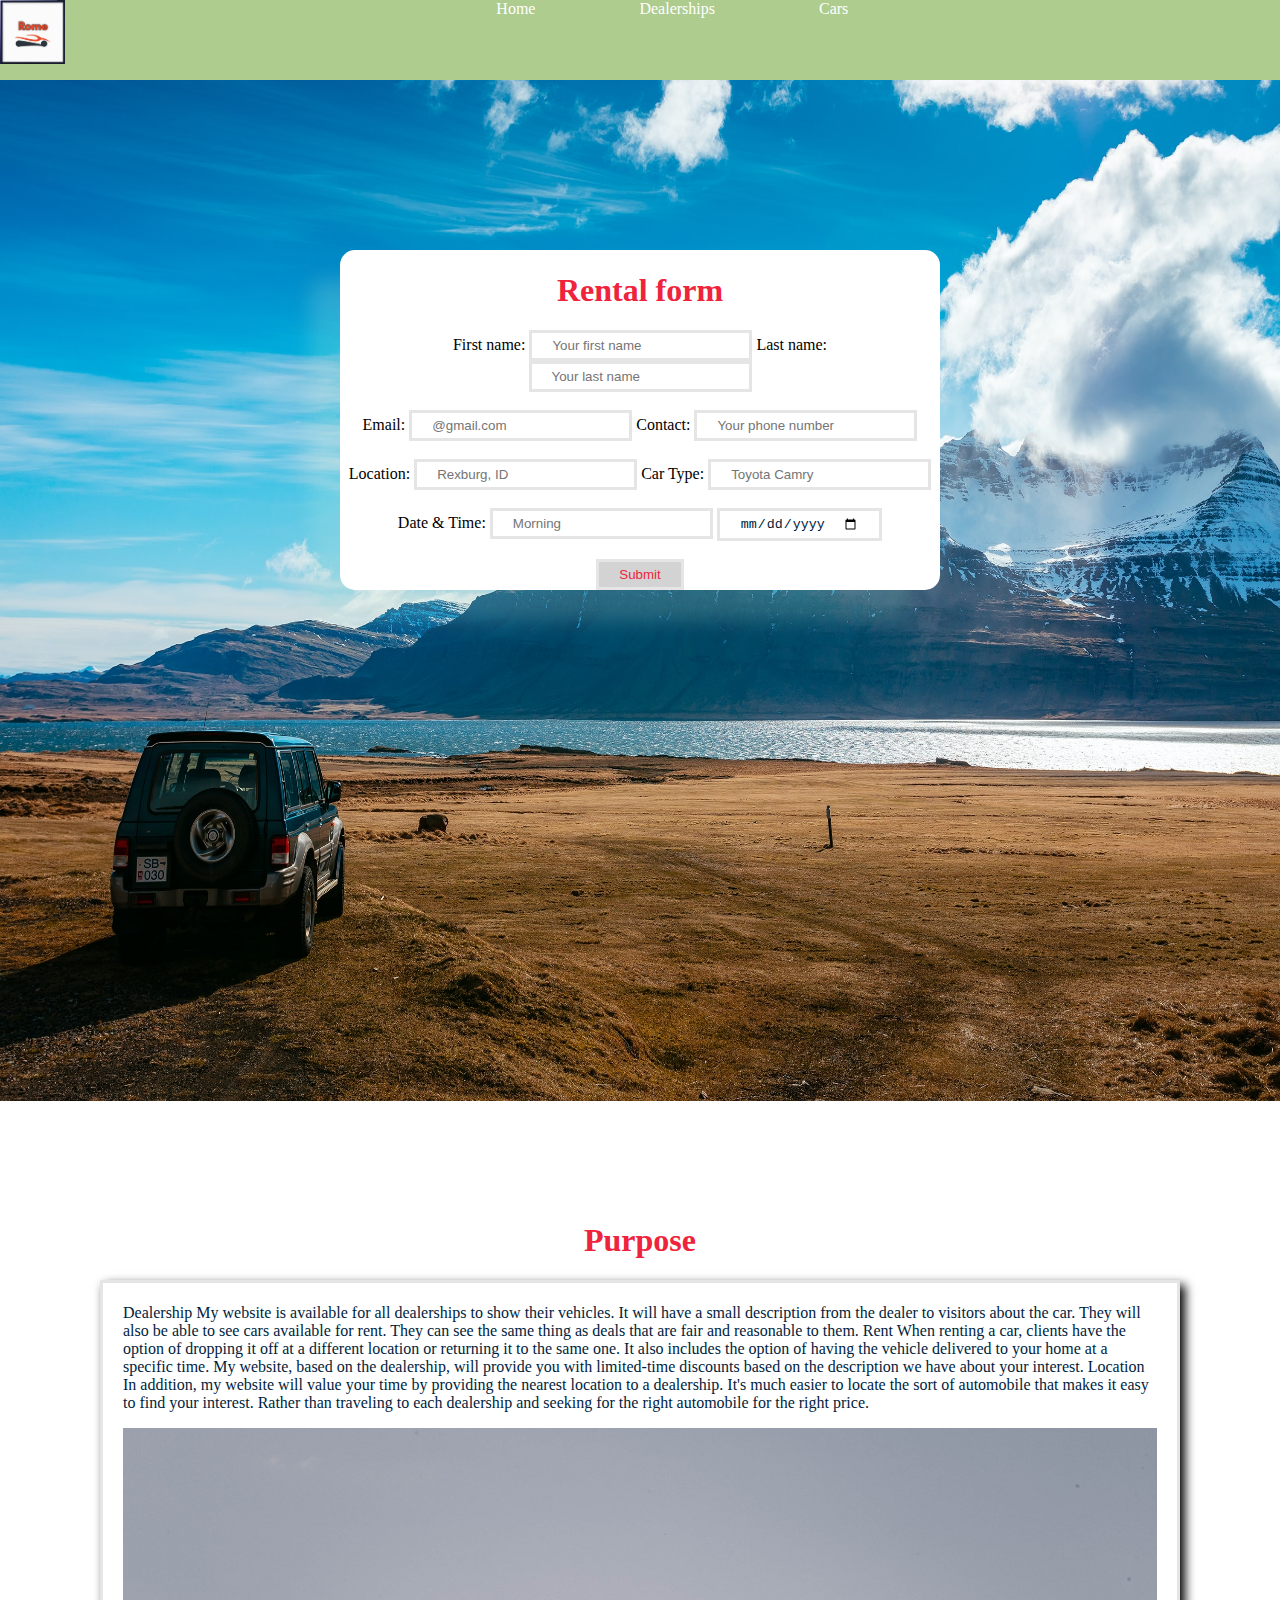
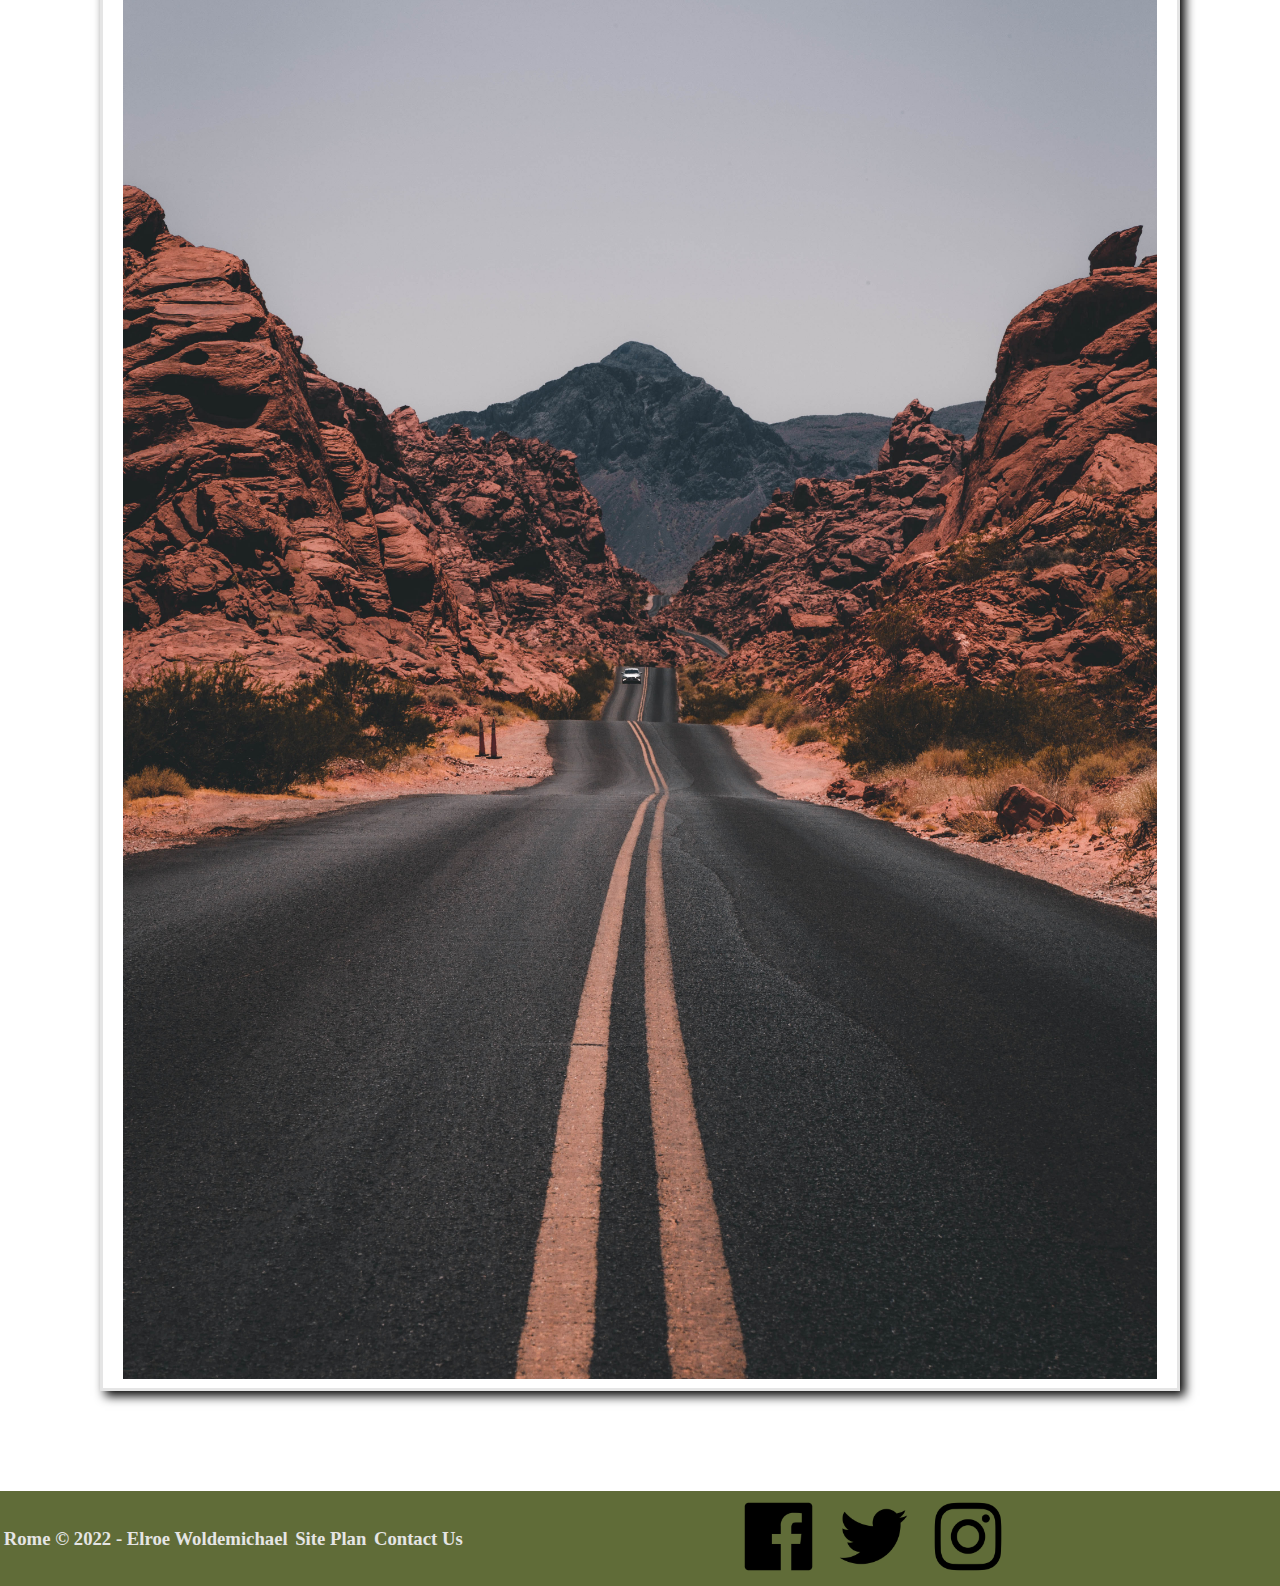
<file: wwr/mysite/lastpage.html>
<!DOCTYPE html>
<html lang="en">
  <head>
    <meta charset="UTF-8" />
    <meta http-equiv="X-UA-Compatible" content="IE=edge" />
    <meta name="viewport" content="width=device-width, initial-scale=1.0" />
    <title>Rome</title>
    <link rel="stylesheet" href="lastlast.css" />
  </head>
  <body>
    <header>
      <a id="logo_link" href="index.html">
        <img class="logo" src="romelogo.jpg" alt="Rome Logo" />
      </a>
      <div class="inner">
        <nav>
          <a href="subpage.html">Home</a>
          <a href="lastpage.html">Dealerships</a>
          <a href="index.html">Cars</a>
          <!-- <a href="site-plan.html">Site Plan</a> -->
        </nav>
      </div>
    </header>
    <div id="content">
      <div id="hero">
        <div id="herobox">
          <img id="frontimg" src="Rental.jpg" alt="People enjoying rafting" />
        </div>
      </div>
      <div class="schedule">
        <div id="background">
          <h1>Rental form</h1>

          <form id="info" action="index.html">
            <label class="letter">First name:</label>
            <input
              type="text"
              placeholder="Your first name"
              class="box"
              name="fname"
            />
            <label class="letter">Last name:</label>
            <input
              type="text"
              class="box"
              placeholder="Your last name"
              name="lname"
            /><br /><br />
            <label class="letter">Email:</label>
            <input
              type="text"
              class="box"
              placeholder="@gmail.com"
              name="email"
            />
            <label class="letter">Contact:</label>
            <input
              type="tel"
              class="box"
              placeholder="Your phone number"
              name="number"
            /><br /><br />
            <label class="letter">Location:</label>
            <input
              type="text"
              class="box"
              placeholder="Rexburg, ID"
              name="adults"
            />
            <label class="letter">Car Type:</label>
            <input
              type="number"
              class="box"
              placeholder="Toyota Camry"
              name="child"
            /><br /><br />
            <label class="letter"></label>
            <label class="letter">Date & Time:</label>
            <input type="text" class="box" placeholder="Morning" name="trip" />
            <input type="date" class="box" name="date" />
            <br /><br />
            <input type="submit" class="button" value="Submit" />
          </form>
        </div>
      </div>
    </div>

    <div id="note">
      <h1>Purpose</h1>
      <div class="detail">
        <p>
          Dealership My website is available for all dealerships to show their
          vehicles. It will have a small description from the dealer to visitors
          about the car. They will also be able to see cars available for rent.
          They can see the same thing as deals that are fair and reasonable to
          them. Rent When renting a car, clients have the option of dropping it
          off at a different location or returning it to the same one. It also
          includes the option of having the vehicle delivered to your home at a
          specific time. My website, based on the dealership, will provide you
          with limited-time discounts based on the description we have about
          your interest. Location In addition, my website will value your time
          by providing the nearest location to a dealership. It's much easier to
          locate the sort of automobile that makes it easy to find your
          interest. Rather than traveling to each dealership and seeking for the
          right automobile for the right price.
        </p>
        <img src="road.jpg" alt="road image" />
      </div>
    </div>

    <footer>
      <h3>Rome &copy; 2022 - Elroe Woldemichael</h3>
      <h3><a href="site-plan.html">Site Plan</a></h3>
      <h3><a href="contactus.html">Contact Us</a></h3>
      <div class="social">
        <a href="https://facebook.com" target="_blank">
          <img src="facebook.png" alt="fb icon" />
        </a>
        <a href="https://twitter.com" target="_blank">
          <img src="twitter.png" alt="twitter icon" />
        </a>
        <a href="https://instagram.com" target="_blank">
          <img src="instagram.png " alt="instagram icon" />
        </a>
      </div>
    </footer>
  </body>
</html>
</file>
<file: wwr/styles/style.css>
@import url("https://fonts.googleapis.com/css2?family=Slabo+27px&family=Zilla+Slab:ital,wght@1,500&display=swap");

body {
  max-width: 1600px;
  margin: 0 auto;
  font-size: 18px;
  text-align: center;
  background-color: #d4f2db;
  padding: 0;
}
.home-title {
  margin-top: 10px;
}
#logo_link {
  text-align: left;
  padding-top: 5px;
}
nav a {
  text-align: center;
  color: #fcfbfb;
  text-decoration: none;
}
nav a {
  text-decoration: none;
  color: #d4f2db;
  padding: 35px;
}
img {
  max-width: 1600px;
  /* text-align: left; */
}
h1,
h2,
h3,
h4,
h5,
h6 {
  font-family: "Zilla Slab";
  font-size: 2em;
}
h2 {
  text-align: center;
}
hr {
  height: 3px;
  margin: 35px 0;
  background: #d4f2db;
  padding: 5px;
}
#hero-img {
  width: 100%;
}
nav {
  display: flex;
  justify-content: space-around;
  /* opacity: 0.5; */
}
#logo_link {
  padding-top: 5px;
  justify-self: center;
  align-self: center;
}
#hero {
  display: grid;
  grid-template-columns: 1fr 3fr 1fr;
  margin-top: -100px;
  max-width: 100%;
}
#herobox {
  grid-column: 1/4;
  grid-row: 1/3;
  z-index: -1;
  width: 100%;
}
#hero-msg {
  grid-column: 2/3;
  grid-row: 1/2;
  margin-top: 100px;
}
.home-grid {
  display: grid;
  grid-template-columns: repeat(10, 1fr);
}
.card-img {
  border: 10px solid #001d3d;
  width: 100%;
  transition: transform 0.5s;
  box-shadow: 5px 5px 10px black;
}
.card-img:hover {
  opacity: 0.6;
  transform: scale(1.1);
}
.mountains {
  width: 100%;
  grid-column: 2/7;
  grid-row: 5/8;
  transition: transform 0.5s;
  box-shadow: 5px 5px 10px black;
}
.msg {
  grid-column: 6/10;
  background-color: #6f7364;
  padding: 35px;
  grid-row: 6/7;
  transition: transform 0.5s;
  box-shadow: 5px 5px 10px black;
}
header {
  display: grid;
  grid-template-columns: 150px auto;
  text-align: left;
  color: var(--paragraph-color-on-color);
  background-color: rgba(0, 0, 0, 0.3);
  /* opacity: 0.5; */
  /* padding: 0%; */
}
header > h1,
header > h2 {
  color: var(--headline-color-on-color);
}
p {
  font-family: var(--paragraph-font);
  color: var(--paragraph-color);
  padding: 1em;
}
.primary {
  background-color: #1a1f28;
}
.secondary {
  background-color: #001d3d;
}
.accent1 {
  background-color: #d4f2db;
}
.accent2 {
  background-color: var(--accent2-color);
}
.thrill {
  text-align: left;
}
/* h2 {
  background-color: #5e6269;
} */
footer h3,
a {
  color: #001d3d;
}
footer {
  background-color: #5e6269;
  text-align: left;
  font-family: "slab";
  margin-top: 200px;
  padding: 25px 50px;
  /* text-decoration: none; */
  display: flex;
  grid-template-columns: 1fr 1fr 1fr;
  grid-template-rows: 1fr;
  justify-content: space-around;
  align-items: center;
}
.social {
  text-align: left;
  text-decoration: none;
  display: flex;
}
.social img {
  width: 50px;
}
h4 {
  color: black;
}
html {
  max-width: 1600px;
}
.join {
  margin-top: 50px;
  padding: 15px 30px;
  background-color: #001d3d;
  color: #fcfbfb;
  font-size: 18px;
  font-family: "Times New Roman", Times, serif;
  text-decoration: none;
  border-radius: 5px;
}
.logo {
  width: 50px;
  height: 50px;
}
.joinus {
  text-decoration: none;
  background-color: black;
  border-radius: 5px;
  padding: 15px 30px;
}
.book {
  background-color: #001d3d;
  color: #d4f2db;
  font-size: 18px;
  font-family: "Times New Roman", Times, serif;
  text-decoration: none;
  padding: 15px 30px;
  margin-top: 50px;
  border-radius: 5px;
}
#background {
  height: 725px;
  background-color: #5e6269;
  grid-column: 1/11;
  grid-row: 4/9;
}
.icon {
  padding-top: 10px;
  width: 50px;
  height: 50px;
}
footer .social img {
  padding-top: 15px;
}
.rivers-card {
  margin: 200px 0;
  grid-column: 2/4;
  grid-row: 2/3;
}
.camping-card {
  margin: 200px 0;
  grid-column: 5/7;
  grid-row: 2/3;
}
.rapids-card {
  margin: 200px 0;
  grid-column: 8/10;
  grid-row: 2/3;
}

main section img {
  box-sizing: border-box;
}
@media screen and (max-width: 900px) {
  #hero,
  .home-grid {
    display: block;
    height: auto;
  }
  nav,
  footer {
    flex-direction: column;
  }
  nav a {
    display: block;
    padding: 15px;
  }
  #hero {
    margin-top: 0;
  }
  #hero-msg {
    margin-top: 0;
  }
  #hero-msg h4 {
    display: none;
  }
  .home-title {
    font-size: 25px;
    color: #6f7364;
  }
  .rivers-card,
  .camping-card,
  .rapids-card {
    margin: 50px auto;
    width: 60%;
  }
  #background {
    display: none;
  }
  .mountains,
  .msg {
    width: 80%;
    display: block;
    margin: 0 auto;
  }
  footer {
    margin-top: 25px;
  }
}
</file>
<file: wwr/styles/contact.css>
header {
  display: grid;
  grid-template-columns: 150px auto;
  text-align: left;
  color: var(--paragraph-color-on-color);
  background-color: rgba(0, 0, 0, 0.3);
  /* opacity: 0.5; */
  /* padding: 0%; */
}
body {
  margin: 0;
}
footer h3 {
  color: black;
}
.social {
  text-align: left;
  text-decoration: none;
  display: flex;
}
.social img {
  width: 50px;
}
html {
  max-width: 1600px;
}
footer .social img {
  padding-top: 15px;
}
nav {
  display: flex;
  justify-content: space-around;
  /* opacity: 0.5; */
}
#logo_link {
  padding-top: 5px;
  justify-self: center;
  align-self: center;
}
nav a {
  text-decoration: none;
  color: #d4f2db;
  padding: 35px;
}
.logo {
  width: 50px;
  height: 50px;
}
footer h3,
a {
  color: #001d3d;
}
footer {
  background-color: #5e6269;
  text-align: left;
  font-family: "slab";
  /* margin-top: 300px; */
  padding: 25px 50px;
  /* text-decoration: none; */
  display: flex;
  grid-template-columns: 1fr 1fr 1fr;
  grid-template-rows: 1fr;
  justify-content: space-around;
  align-items: center;
}
form {
  /* Center the form on the page */
  margin: 0 auto;
  width: 400px;
  /* Form outline */
  padding: 1em;
  border: 1px solid #ccc;
  border-radius: 1em;
}

ul {
  list-style: none;
  padding: 0;
  margin: 0;
}

form li + li {
  margin-top: 1em;
}

label {
  /* Uniform size & alignment */
  display: inline-block;
  width: 90px;
  text-align: right;
}

input,
textarea {
  /* To make sure that all text fields have the same font settings
       By default, textareas have a monospace font */
  font: 1em sans-serif;

  /* Uniform text field size */
  width: 300px;
  box-sizing: border-box;

  /* Match form field borders */
  border: 1px solid #999;
}

input:focus,
textarea:focus {
  /* Additional highlight for focused elements */
  border-color: #000;
}

textarea {
  /* Align multiline text fields with their labels */
  vertical-align: top;

  /* Provide space to type some text */
  height: 5em;
}

.button {
  /* Align buttons with the text fields */
  padding-left: 90px; /* same size as the label elements */
}

button {
  /* This extra margin represent roughly the same space as the space
       between the labels and their text fields */
  margin-left: 0.5em;
}
#feedback {
  background-color: antiquewhite;
  position: absolute;
  top: 0;
  left: 0;
  right: 0;
  padding: 0.5em;
  /* make this element invisible until we are ready for it */
  display: none;
}
.moveDown {
  margin-top: 3em;
}
</file>
<file: wwr/extra.css>
body {
  height: 100%;
}
div img {
  width: 50px 50px;
  height: 50px 50px;

  /* grid-template-columns: 1fr 1fr 1fr 1fr 1fr 1fr; is the same thing as the top*/
}
#border {
  display: flex;
  flex-grow: 1;
  overflow: hidden;
}
#bordercont {
  display: flex;
  justify-content: center;
  align-items: center;
  flex-grow: 1;
}
.box {
  height: 50px;
  width: 50px;
  border-style: solid;
  border: 20px 20px;
  border-color: #d3d6da;
  padding: 10px;
  display: inline-block;
}
body {
  margin: 0 auto;
}
.border {
  align-items: center;
  justify-content: center;
  grid-gap: 5px;
  height: 420px;

  width: 350px;
  display: grid;
  padding: 30px;
  grid-template-columns: repeat(5, 1fr);
  grid-template-rows: repeat(6, 1fr);
  box-sizing: border-box;
}
#board {
  display: grid;
  grid-template-rows: repeat(6, 1fr);
  grid-gap: 5px;
  padding: 10px;
  box-sizing: border-box;
}
h1 {
  text-align: center;
}
.word {
  margin: 0 auto;
}
.short {
  width: 20px;
}
.title {
  display: inline-flex;
  padding: 10px;
  box-sizing: border-box;
  width: 500px;
  height: 50px;
  font-size: 36px;
  border-bottom-style: solid;
  border-bottom-color: #d3d6da;
}
header {
  text-align: center;
}
#keyboard {
  margin: 0 auto;
  margin-top: 50px;
  width: 500px;
  height: 200px;
  padding: 70px;
}
.key {
  border: 0;
  padding: 0;
  margin: 0 6px 0 0;
  height: 58px;
  border-radius: 4px;
  background-color: #d3d6da;
  display: flex;
  flex: 1;
  justify-content: center;
  align-items: center;
}
.keyrow {
  display: flex;
  width: 100%;
  margin: 0 auto 8px;
  align-items: center;
  flex-grow: 1.5;
}
.backspace {
  border-radius: 4px;
  background-color: #d3d6da;
  width: 48px;
  height: 58px;
  align-items: center;
  justify-content: center;
}
.half {
  flex: 0.5;
}
</file>
<file: wwr/positionstyles.css>
/* CSS - Name: "positionstyles.css" */
/* Activity 1 styles */
.content1 {
  display: grid;
  grid-template-columns: 1fr 1fr;
  justify-items: center;
  grid-gap: 20px;
  /* This is the parent of the activity 1 boxes. */
}
.red1 {
  width: 100%;
  height: 100px;
  grid-column: 1/3;
  background-color: red;
}
.green1 {
  width: 200px;
  height: 200px;
  background-color: green;
}
.yellow1 {
  width: 200px;
  height: 200px;
  background-color: gold;
}
.blue1 {
  width: 100%;
  height: 100px;
  grid-column: 1/3;
  background-color: blue;
}
/* Activity 2 styles */
.content2 {
  display: grid;
  grid-template-columns: repeat(5, 50px);
  /* This is the parent of the activity 2 boxes. */
}
.red2 {
  width: 100px;
  height: 100px;
  background-color: red;
  grid-column: 1/3;
}
.green2 {
  width: 100px;
  height: 100px;
  background-color: green;
  grid-column: 2/-3;
  margin-top: -50px;
}
.yellow2 {
  width: 100px;
  height: 100px;
  background-color: gold;
  grid-column: 3/-2;
  margin-top: -50px;
}
.blue2 {
  width: 100px;
  height: 100px;
  grid-column: 4/-1;
  margin-top: -50px;
  background-color: blue;
}
/* Activity 3 styles */
.content3 {
  display: grid;
  grid-template-columns: 1fr 1fr;
  /* This is the parent of the activity 3 boxes. */
}
.red3 {
  width: 100%;
  height: 100px;
  grid-column: 1/3;
  background-color: red;
}
.green3 {
  width: 470px;
  height: 200px;
  background-color: green;
}
.yellow3 {
  width: 470px;
  justify-self: end;
  height: 200px;
  background-color: gold;
}
.blue3 {
  width: 100%;
  height: 100px;
  grid-column: 1/3;
  background-color: blue;
}
/* Activity 4 styles */
.content4 {
  /* This is the parent of the activity 4 boxes. */
  height: 400px;
  display: grid;
  grid-template-columns: repeat(2, 1fr);
  grid-template-rows: repeat(3, 1fr);
}
.red4 {
  width: 100%;
  height: 100%;
  grid-row: 1/4;
  background-color: red;
}
.green4 {
  width: 100%;
  height: 100%;
  background-color: green;
}
.yellow4 {
  width: 100%;
  height: 100%;
  background-color: gold;
}
.blue4 {
  width: 100%;
  height: 100%;
  background-color: blue;
}
/* Activity 5 styles */
.content5 {
  /* This is the parent of the activity 5 boxes. */
  height: 400px;
}
.red5 {
  width: 80%;
  height: 100px;
  background-color: red;
}
.green5 {
  width: 200px;
  height: 170px;
  float: left;
  background-color: green;
}
.yellow5 {
  width: 80%;
  height: 250px;
  background-color: gold;
}
.blue5 {
  width: 80%;
  height: 100px;
  background-color: blue;
}
/* Activity 6 styles */
.content6 {
  display: grid;
  grid-template-columns: repeat(6, 100px);
  grid-template-rows: repeat(6, 100px);
  /* This is the parent of the activity 6 boxes. */
}
.red6 {
  width: 400px;
  height: 200px;
  grid-column: 1/4;
  background-color: red;
  z-index: 1;
  grid-column: 1/5;
  grid-row: 1/3;
}
.green6 {
  width: 200px;
  height: 200px;
  grid-column: 1/3;
  grid-row: 5/7;
  z-index: 3;
  background-color: green;
}
.yellow6 {
  width: 200px;
  height: 400px;
  grid-column: 5/7;
  grid-row: 3/7;
  background-color: gold;
  z-index: 3;
}
.blue6 {
  width: 400px;
  height: 400px;
  grid-column: 2/6;
  grid-row: 2/6;
  background-color: blue;
  z-index: 2;
}

/* Do not make any changes below here */
.activity {
  width: 70%;
  margin: 20px auto;
  font-family: Arial, sans-serif;
  border: 1px solid black;
  padding: 10px;
  clear: both;
  overflow: auto;
}

.hint {
  border: 1px solid grey;
  background: #e0e0e0;
  padding: 0.5em;
  position: relative;
  margin: 1em 0;
}
.hint h3 {
  margin: 0;
}
.hint:hover {
  background: #d0d0d0;
}
.hint > div {
  display: none;
}

.hint input[type="checkbox"] {
  position: absolute;
  width: 100%;
  height: 100%;
  opacity: 0;
  z-index: 1;
  cursor: pointer;
}

.hint input[type="checkbox"]:checked ~ div {
  display: block;
}

.hint i {
  position: absolute;
  transform: translate(-6px, 0);
  margin-top: 16px;
  right: 10px;
  top: -3px;
}
.hint i:before,
.hint i:after {
  content: "";
  position: absolute;
  background-color: black;
  width: 3px;
  height: 9px;
}
.hint i:before {
  transform: translate(2px, 0) rotate(45deg);
}
.hint i:after {
  transform: translate(-2px, 0) rotate(-45deg);
}

.hint input[type="checkbox"]:checked ~ i:before {
  transform: translate(-2px, 0) rotate(45deg);
}
.hint input[type="checkbox"]:checked ~ i:after {
  transform: translate(2px, 0) rotate(-45deg);
}
.hint a {
  position: relative;
  z-index: 1;
}
</file>
<file: wwr/russell.css>
body {
  background-color: pink;
  text-align: center;
}
h1 {
  color: white;
}
h1:hover {
  color: black;
}
h2 {
  color: white;
}
h3 {
  color: black;
}
h4 {
  color: black;
}
h6 {
  color: white;
}
</file>
<file: wwr/styles/second.css>
@import url("https://fonts.googleapis.com/css2?family=Slabo+27px&family=Zilla+Slab:ital,wght@1,500&display=swap");
h3 {
  font-family: "Zilla Slab";
  font-size: 2em;
}
header {
  display: grid;
  grid-template-columns: 150px auto;
  text-align: left;
  color: var(--paragraph-color-on-color);
  background-color: rgba(0, 0, 0, 0.3);
  /* opacity: 0.5; */
  /* padding: 0%; */
}
.detail {
  padding: 5px 20px;
  background: white;
  color: #001d3d;
  box-shadow: -30px 30px 20px rgba(10, 44, 55, 0.5);
  border: solid #e5e5e5;
}
h2 {
  color: #6f7364;
}
p {
  font-family: cursive;
}
h1 {
  text-align: center;
  color: #ef233c;
}
.letter {
  color: black;
}
.schedule {
  display: grid;
  justify-content: center;
  /* background-color: none; */
  grid-row: 2;
  z-index: 1;
  grid-column: 2/5;
  /* background-color: rgba(111, 115, 100, 0.3); */
  /* margin-top: -600px; */
}
#background {
  width: 600px;
  display: grid;
  justify-content: center;
  align-items: center;
  border: black;
  box-shadow: -30px 30px 20px rgba(212, 242, 219, 0.2);
  border-radius: 15px;
  /* margin-top: -300px; */
  z-index: 1;
  /* text-align: center; */
  /* height: 725px; */
  /* display: grid; */
  /* grid-template-columns: repeat(4, 1fr);
  grid-template-rows: repeat(4, 1fr); */
  background-color: white;
  text-align: center;
}
.button:hover {
  background: #5e6269;
  /* border-color: #001d3d; */
}
.button {
  padding: 5px 20px;
  background: lightgray;
  color: #ef233c;

  border: solid #e5e5e5;
}
body {
  margin: 0;
}
.box {
  padding: 5px 20px;
  background: white;
  color: #001d3d;

  border: solid #e5e5e5;
}
.detail:hover {
  border-color: #001d3d;
  transition: 1s;
}
/* #background:hover {
  border-color: #001d3d;
  transition: 1s;
}
#background:focus {
  border-color: #52b788;
} */
.detail:focus {
  border-color: #52b788;
}
.box:hover {
  border-color: #001d3d;
  transition: 1s;
}
.box:focus {
  border-color: #52b788;
  /* background: ; */
}
footer {
  background-color: #5e6269;
  text-align: left;
  font-family: "slab";
  /* margin-top: 300px; */
  padding: 25px 50px;
  /* text-decoration: none; */
  display: flex;
  grid-template-columns: 1fr 1fr 1fr;
  grid-template-rows: 1fr;
  justify-content: space-around;
  align-items: center;
}
footer h3 {
  color: black;
}
.social {
  text-align: left;
  text-decoration: none;
  display: flex;
}
.social img {
  width: 50px;
}
html {
  max-width: 1600px;
}
footer .social img {
  padding-top: 15px;
}
nav {
  display: flex;
  justify-content: space-around;
  /* opacity: 0.5; */
}
#logo_link {
  padding-top: 5px;
  justify-self: center;
  align-self: center;
}
#herobox {
  grid-column: 1/4;
  grid-row: 1/3;
  z-index: -1;
  width: 100%;
}
nav a {
  text-decoration: none;
  color: #d4f2db;
  padding: 35px;
}
.logo {
  width: 50px;
  height: 50px;
}
#frontimg {
  width: 100%;
  height: 100%;
  /* height: 75%; */
}
footer h3,
a {
  color: #001d3d;
}
#content {
  display: grid;
  grid-template-columns: repeat(5, 1fr);
  grid-template-rows: 1fr 2fr 2fr 1fr;
}
#hero {
  display: grid;
  grid-template-columns: 1fr 3fr 1fr;
  grid-row: 1/5;
  /* height: 100%; */
  margin-top: -100px;
  grid-column: 1/6;
  max-width: 100%;
  z-index: -1;
}
#note {
  margin: 0px;
  padding: 100px;
  background-color: white;
}
@media screen and (max-width: 900px) {
  h3 {
    font-family: "Zilla Slab";
    font-size: 2em;
  }
  header {
    display: grid;
    grid-template-columns: 150px auto;
    text-align: left;
    color: var(--paragraph-color-on-color);
    background-color: rgba(0, 0, 0, 0.3);
    /* opacity: 0.5; */
    /* padding: 0%; */
  }
  .detail {
    padding: 5px 20px;
    background: white;
    color: #001d3d;
    box-shadow: -30px 30px 20px rgba(10, 44, 55, 0.5);
    border: solid #e5e5e5;
  }
  h2 {
    color: #6f7364;
  }
  p {
    font-family: cursive;
  }
  h1 {
    text-align: center;
    color: #ef233c;
  }
  .letter {
    color: black;
  }
  .schedule {
    display: grid;
    justify-content: center;
    /* background-color: none; */
    grid-row: 2;
    z-index: 1;
    grid-column: 2/5;
    /* background-color: rgba(111, 115, 100, 0.3); */
    /* margin-top: -600px; */
  }
  #background {
    width: 600px;
    display: grid;
    justify-content: center;
    align-items: center;
    border: black;
    box-shadow: -30px 30px 20px rgba(212, 242, 219, 0.2);
    border-radius: 15px;
    /* margin-top: -300px; */
    z-index: 1;
    /* text-align: center; */
    /* height: 725px; */
    /* display: grid; */
    /* grid-template-columns: repeat(4, 1fr);
    grid-template-rows: repeat(4, 1fr); */
    background-color: white;
    text-align: center;
  }
  .button:hover {
    background: #5e6269;
    /* border-color: #001d3d; */
  }
  .button {
    padding: 5px 20px;
    background: lightgray;
    color: #ef233c;

    border: solid #e5e5e5;
  }
  body {
    margin: 0;
  }
  .box {
    padding: 5px 20px;
    background: white;
    color: #001d3d;

    border: solid #e5e5e5;
  }
  .detail:hover {
    border-color: #001d3d;
    transition: 1s;
  }
  /* #background:hover {
    border-color: #001d3d;
    transition: 1s;
  }
  #background:focus {
    border-color: #52b788;
  } */
  .detail:focus {
    border-color: #52b788;
  }
  .box:hover {
    border-color: #001d3d;
    transition: 1s;
  }
  .box:focus {
    border-color: #52b788;
    /* background: ; */
  }
  footer {
    background-color: #5e6269;
    text-align: left;
    font-family: "slab";
    /* margin-top: 300px; */
    padding: 25px 50px;
    /* text-decoration: none; */
    display: flex;
    grid-template-columns: 1fr 1fr 1fr;
    grid-template-rows: 1fr;
    justify-content: space-around;
    align-items: center;
  }
  footer h3 {
    color: black;
  }
  .social {
    text-align: left;
    text-decoration: none;
    display: flex;
  }
  .social img {
    width: 50px;
  }
  html {
    max-width: 1600px;
  }
  footer .social img {
    padding-top: 15px;
  }
  nav {
    display: flex;
    justify-content: space-around;
    /* opacity: 0.5; */
  }
  #logo_link {
    padding-top: 5px;
    justify-self: center;
    align-self: center;
  }
  #herobox {
    grid-column: 1/4;
    grid-row: 1/3;
    z-index: -1;
    width: 100%;
  }
  nav a {
    text-decoration: none;
    color: #d4f2db;
    padding: 35px;
  }
  .logo {
    width: 50px;
    height: 50px;
  }
  #frontimg {
    width: 100%;
    height: 100%;
    /* height: 75%; */
  }
  footer h3,
  a {
    color: #001d3d;
  }
  #content {
    display: grid;
    grid-template-columns: repeat(5, 1fr);
    grid-template-rows: 1fr 2fr 2fr 1fr;
  }
  #hero {
    display: grid;
    grid-template-columns: 1fr 3fr 1fr;
    grid-row: 1/5;
    /* height: 100%; */
    margin-top: -100px;
    grid-column: 1/6;
    max-width: 100%;
    z-index: -1;
  }
  #note {
    margin: 0px;
    padding: 100px;
    background-color: white;
  }
}
</file>
<file: wwr/mysite/lastlast.css>
.detail {
  padding: 5px 20px;
  background: white;
  color: #001d3d;
  transition: 0.6s;
  box-shadow: 5px 5px 10px black;
  border: solid #e5e5e5;
}
h2 {
  color: #6f7364;
}
p {
  font-family: cursive;
}
h1 {
  text-align: center;
  color: #ef233c;
}
footer {
  background-color: #606c38;
  text-align: left;
  font-family: "slab";

  /* text-decoration: none; */
  display: flex;
  grid-template-columns: 1fr 1fr 1fr;
  grid-template-rows: 1fr;
  justify-content: space-around;
  align-items: center;
}
.social img {
  width: 10%;
  padding: 5px;
}
a {
  color: #e5e5e5;
  text-decoration: none;
}
h3 {
  color: #e5e5e5;
}
.social {
  text-align: center;
}
header {
  width: 100%;
  height: 80px;
  display: flex;
  background-color: #aecc8e;
}
.detail > img {
  width: 100%;
}
.inner {
  width: 90%;
  height: 100%;
  display: block;
  margin: 0 auto;
  /* background-color: red; */
}
.logo {
  height: 80%;
}
nav {
  text-align: center;
}
nav a {
  padding: 0px 50px;
  justify-items: center;
  color: white;
  font-family: cursive;
  text-decoration: none;
  /* size: 16px; */
}
nav a:hover {
  color: black;
}
.letter {
  color: black;
}
.schedule {
  display: grid;
  justify-content: center;
  /* background-color: none; */
  grid-row: 2;
  z-index: 1;
  grid-column: 2/5;
  /* background-color: rgba(111, 115, 100, 0.3); */
  /* margin-top: -600px; */
}
#background {
  width: 600px;
  display: grid;
  justify-content: center;
  align-items: center;
  border: black;
  box-shadow: -30px 30px 20px rgba(212, 242, 219, 0.2);
  border-radius: 15px;
  /* margin-top: -300px; */
  z-index: 1;
  /* text-align: center; */
  /* height: 725px; */
  /* display: grid; */
  /* grid-template-columns: repeat(4, 1fr);
  grid-template-rows: repeat(4, 1fr); */
  background-color: white;
  text-align: center;
}
.button:hover {
  background: #5e6269;
  /* border-color: #001d3d; */
}
.button {
  padding: 5px 20px;
  background: lightgray;
  color: #ef233c;

  border: solid #e5e5e5;
}
body {
  margin: 0;
}
.box {
  padding: 5px 20px;
  background: white;
  color: #001d3d;

  border: solid #e5e5e5;
}
.detail:hover {
  border-color: #001d3d;
  transition: 1s;
}
/* #background:hover {
  border-color: #001d3d;
  transition: 1s;
}
#background:focus {
  border-color: #52b788;
} */
.detail:focus {
  border-color: #52b788;
}
.box:hover {
  border-color: #001d3d;
  transition: 1s;
}
.box:focus {
  border-color: #52b788;
  /* background: ; */
}

html {
  max-width: 1600px;
}

#herobox {
  grid-column: 1/4;
  grid-row: 1/3;
  z-index: -1;
  width: 100%;
}

#frontimg {
  width: 100%;
  height: 100%;
  /* height: 75%; */
}

#content {
  display: grid;
  grid-template-columns: repeat(5, 1fr);
  grid-template-rows: 1fr 2fr 2fr 1fr;
}
#hero {
  display: grid;
  grid-template-columns: 1fr 3fr 1fr;
  grid-row: 1/5;
  /* height: 100%; */
  margin-top: -100px;
  grid-column: 1/6;
  max-width: 100%;
  z-index: -1;
}
#note {
  margin: 0px;
  padding: 100px;
  background-color: white;
}
</file>
